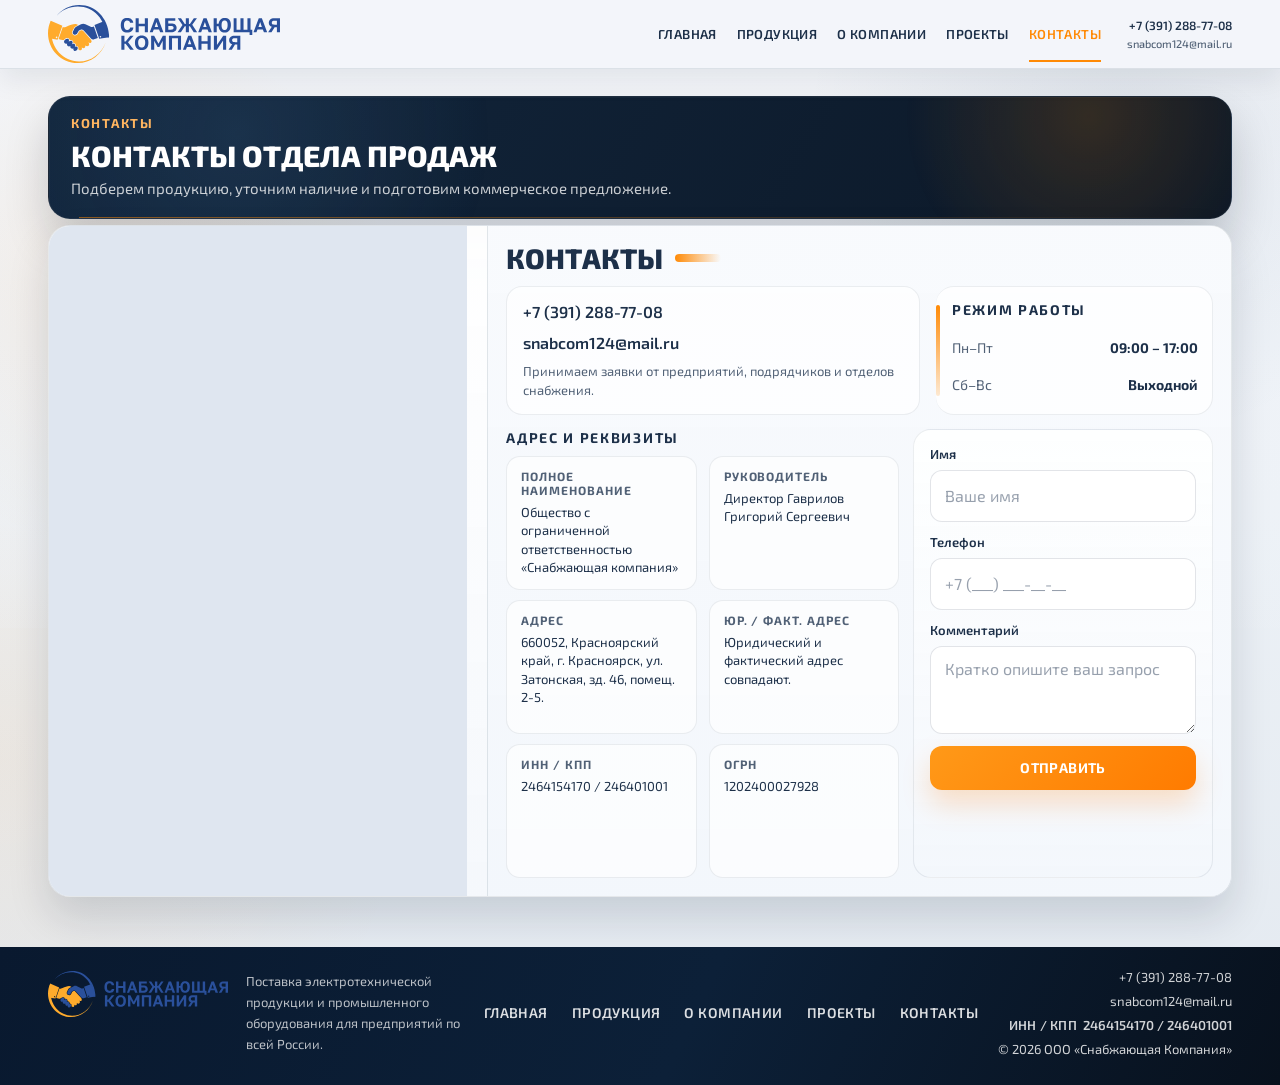
<file: contacts.html>
<!DOCTYPE html>
<html lang="ru">
<head>
  <meta charset="UTF-8">
  <meta name="viewport" content="width=device-width, initial-scale=1.0">
  <title>ООО Снабжающая Компания | Контакты</title>
  <link rel="preconnect" href="https://fonts.googleapis.com">
  <link rel="preconnect" href="https://fonts.gstatic.com" crossorigin>
  <link rel="icon" href="Вектор.svg" type="image/svg+xml">
  <link href="https://fonts.googleapis.com/css2?family=Exo+2:wght@400;500;600;700;800&display=swap" rel="stylesheet">
  <link rel="stylesheet" href="styles.css">
  <script src="script.js" defer></script>
</head>
<body class="page-inner page-contacts">
  <div class="page-shell">
    <header class="site-header">
      <div class="container header-row">
        <a class="header-brand" href="index.html" aria-label="ООО Снабжающая Компания">
          <img class="header__logo" src="Вектор.svg" alt="ООО Снабжающая Компания">
        </a>

        <button class="menu-toggle" type="button" aria-label="Открыть меню" aria-controls="site-menu" aria-expanded="false">
          <svg viewBox="0 0 24 24" aria-hidden="true">
            <path d="M4 7h16M4 12h16M4 17h16" fill="none" stroke="currentColor" stroke-width="1.8" stroke-linecap="round" />
          </svg>
        </button>

        <div class="nav-overlay" aria-hidden="true"></div>

        <nav class="main-nav" id="site-menu" aria-label="Главное меню">
          <div class="main-nav__head">
            <p class="main-nav__title">Меню</p>
            <button class="menu-close" type="button" aria-label="Закрыть меню">
              <svg viewBox="0 0 24 24" aria-hidden="true">
                <path d="m6 6 12 12M18 6 6 18" fill="none" stroke="currentColor" stroke-width="1.8" stroke-linecap="round" />
              </svg>
            </button>
          </div>
          <div class="main-nav__links">
            <a href="index.html">Главная</a>
            <a href="products.html">Продукция</a>
            <a href="about.html">О компании</a>
            <a href="projects.html">Проекты</a>
            <a class="active" href="contacts.html" aria-current="page">Контакты</a>
          </div>
          <div class="main-nav__contacts" aria-label="Контакты в меню">
            <a href="tel:+73912887708">+7 (391) 288-77-08</a>
            <a href="mailto:snabcom124@mail.ru">snabcom124@mail.ru</a>
          </div>
        </nav>

        <div class="header-contacts" aria-label="Контакты компании">
          <a href="tel:+73912887708">+7 (391) 288-77-08</a>
          <a href="mailto:snabcom124@mail.ru">snabcom124@mail.ru</a>
        </div>
      </div>
    </header>

    <main class="site-main">
      <div class="content-zone">
        <section class="page-intro">
          <div class="container">
            <div class="page-intro__shell">
              <p class="page-intro__kicker">Контакты</p>
              <h1 class="page-intro__title">Контакты отдела продаж</h1>
              <p class="page-intro__text">
                Подберем продукцию, уточним наличие и подготовим коммерческое предложение.
              </p>
            </div>
          </div>
        </section>

        <section class="site-section">
          <div class="container">
            <div class="contacts-shell">
              <div class="contacts-map-side">
                <div class="map-frame">
                  <iframe
                    src="https://yandex.ru/map-widget/v1/?ll=92.935630%2C55.979087&mode=whatshere&whatshere%5Bpoint%5D=92.935630%2C55.979087&whatshere%5Bzoom%5D=15&z=15"
                    title="Яндекс Карта с локацией компании"
                    allowfullscreen
                    referrerpolicy="no-referrer-when-downgrade"
                  ></iframe>
                </div>
              </div>

              <div class="contacts-panel">
                <div class="contacts-heading">
                  <h2>Контакты</h2>
                  <span class="contacts-heading-accent" aria-hidden="true"></span>
                </div>

                <div class="contacts-top">
                  <address class="contacts-meta">
                    <a class="contacts-link" href="tel:+73912887708">+7 (391) 288-77-08</a>
                    <a class="contacts-link" href="mailto:snabcom124@mail.ru">snabcom124@mail.ru</a>
                    <p class="contacts-note">Принимаем заявки от предприятий, подрядчиков и отделов снабжения.</p>
                   
                  </address>

                  <div class="contacts-hours">
                    <p class="contacts-hours-title">Режим работы</p>
                    <ul class="work-hours">
                      <li><span>Пн–Пт</span><strong>09:00 – 17:00</strong></li>
                      <li><span>Сб–Вс</span><strong>Выходной</strong></li>
                    </ul>
                  </div>
                </div>

                <div class="contacts-details">
                  <p class="contacts-hours-title">Адрес и реквизиты</p>
                  <dl class="company-details">
                    <div class="company-details__item">
                      <dt>Полное наименование</dt>
                      <dd>Общество с ограниченной ответственностью «Снабжающая компания»</dd>
                    </div>
                    <div class="company-details__item">
                      <dt>Руководитель</dt>
                      <dd>Директор Гаврилов Григорий Сергеевич</dd>
                    </div>
                    <div class="company-details__item">
                      <dt>Адрес</dt>
                      <dd>660052, Красноярский край, г. Красноярск, ул. Затонская, зд. 46, помещ. 2-5.</dd>
                    </div>
                    <div class="company-details__item">
                      <dt>Юр. / факт. адрес</dt>
                      <dd>Юридический и фактический адрес совпадают.</dd>
                    </div>
                    <div class="company-details__item">
                      <dt>ИНН / КПП</dt>
                      <dd>2464154170 / 246401001</dd>
                    </div>
                    <div class="company-details__item">
                      <dt>ОГРН</dt>
                      <dd>1202400027928</dd>
                    </div>
                  </dl>
                </div>

                <form class="contacts-form" method="post">
                  <label class="contacts-form-field">
                    <span>Имя</span>
                    <input type="text" name="feedback_name" placeholder="Ваше имя">
                  </label>
                  <label class="contacts-form-field">
                    <span>Телефон</span>
                    <input type="tel" name="feedback_phone" placeholder="+7 (___) ___-__-__">
                  </label>
                  <label class="contacts-form-field contacts-form-field-wide">
                    <span>Комментарий</span>
                    <textarea name="feedback_message" placeholder="Кратко опишите ваш запрос"></textarea>
                  </label>
                  <button class="contacts-submit" type="submit">Отправить</button>
                </form>
              </div>
            </div>
          </div>
        </section>
      </div>
    </main>

    <footer class="site-footer">
      <div class="container footer-grid">
        <div class="footer-brand">
          <img class="footer-logo" src="Вектор.svg" alt="ООО Снабжающая Компания">
          <p class="footer-description">
            Поставка электротехнической продукции и промышленного оборудования
            для предприятий по всей России.
          </p>
        </div>

        <nav class="footer-nav" aria-label="Меню в подвале">
          <a href="index.html">Главная</a>
          <a href="products.html">Продукция</a>
          <a href="about.html">О компании</a>
          <a href="projects.html">Проекты</a>
          <a href="contacts.html">Контакты</a>
        </nav>

        <div class="footer-meta">
          <a href="tel:+73912887708">+7 (391) 288-77-08</a>
          <a href="mailto:snabcom124@mail.ru">snabcom124@mail.ru</a>
          <div class="footer-legal" aria-label="Реквизиты компании">
            <span class="footer-legal__label">ИНН / КПП</span>
            <span class="footer-legal__value">2464154170 / 246401001</span>
          </div>
          <span>© 2026 ООО «Снабжающая Компания»</span>
        </div>
      </div>
    </footer>
  </div>
</body>
</html>
</file>
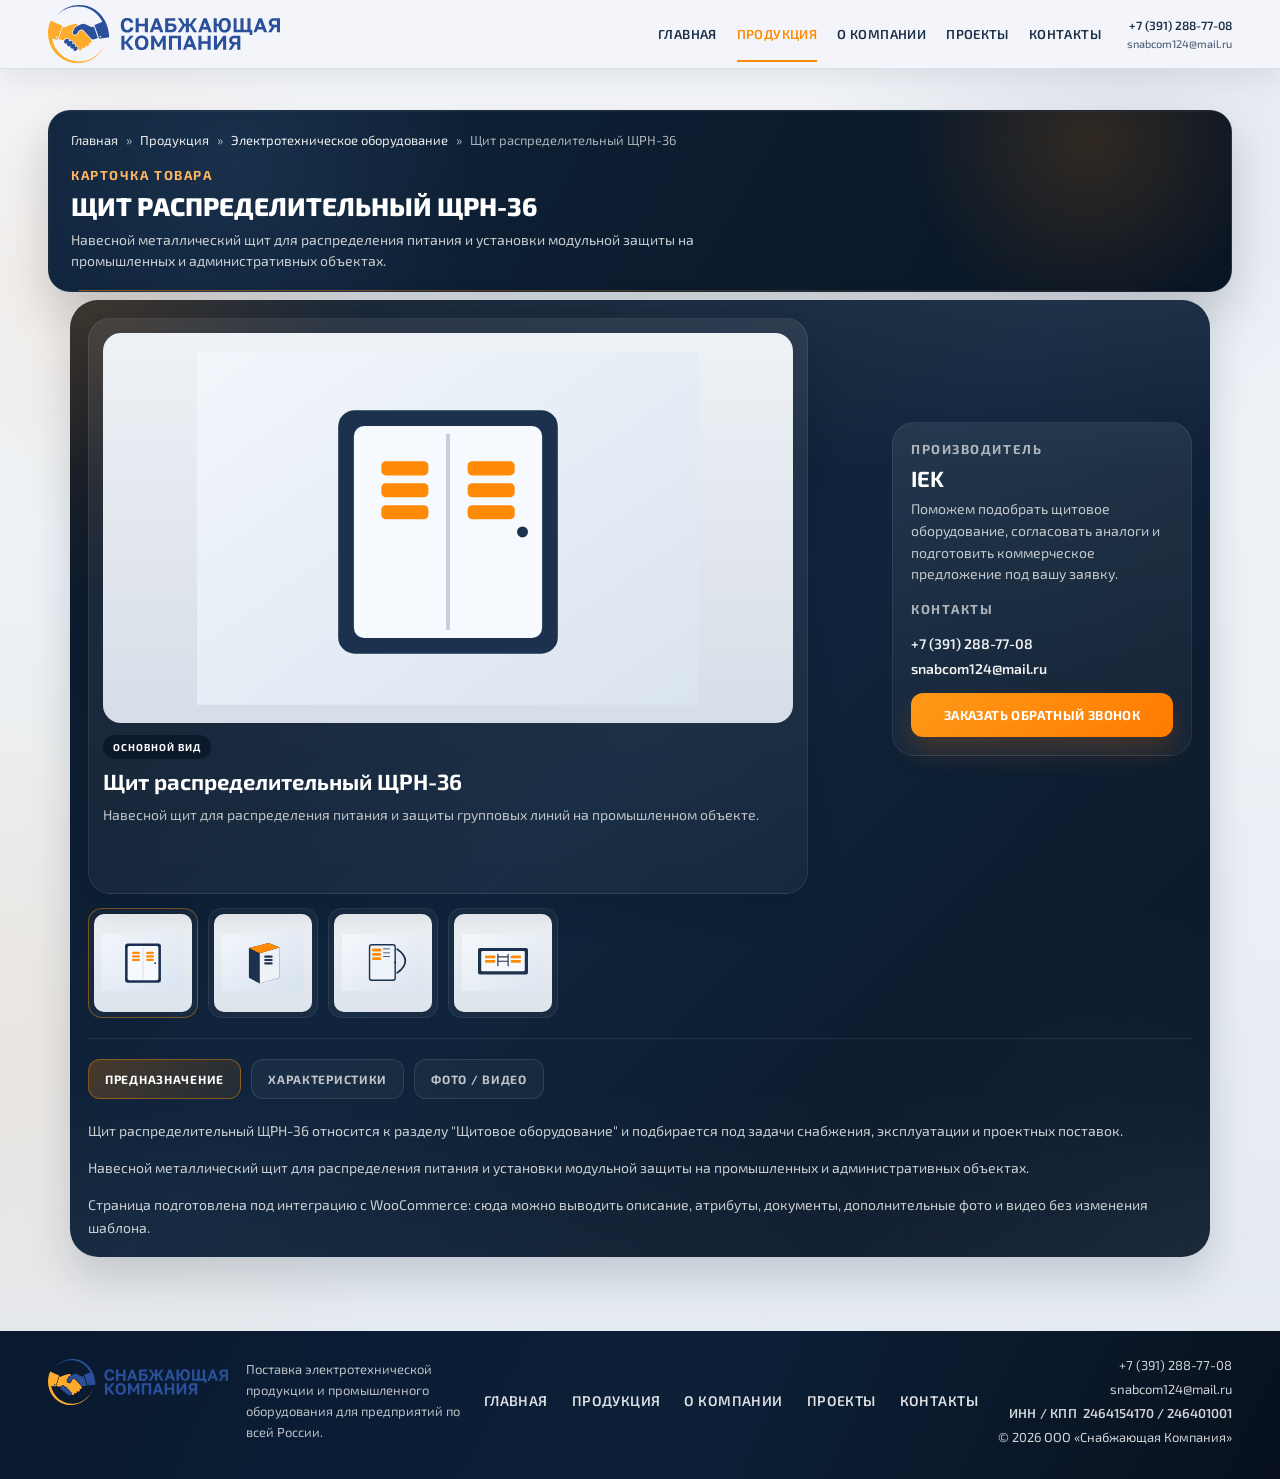
<file: product.html>
<!DOCTYPE html>
<html lang="ru">
<head>
  <meta charset="UTF-8">
  <meta name="viewport" content="width=device-width, initial-scale=1.0">
  <title>ООО Снабжающая Компания | Карточка товара</title>
  <link rel="preconnect" href="https://fonts.googleapis.com">
  <link rel="preconnect" href="https://fonts.gstatic.com" crossorigin>
  <link rel="icon" href="Вектор.svg" type="image/svg+xml">
  <link href="https://fonts.googleapis.com/css2?family=Exo+2:wght@400;500;600;700;800&display=swap" rel="stylesheet">
  <link rel="stylesheet" href="styles.css">
  <script src="script.js" defer></script>
</head>
<body class="page-inner page-product" data-product-page>
  <div class="page-shell">
    <header class="site-header">
      <div class="container header-row">
        <a class="header-brand" href="index.html" aria-label="ООО Снабжающая Компания">
          <img class="header__logo" src="Вектор.svg" alt="ООО Снабжающая Компания">
        </a>
        <button class="menu-toggle" type="button" aria-label="Открыть меню" aria-controls="site-menu" aria-expanded="false">
          <svg viewBox="0 0 24 24" aria-hidden="true">
            <path d="M4 7h16M4 12h16M4 17h16" fill="none" stroke="currentColor" stroke-width="1.8" stroke-linecap="round" />
          </svg>
        </button>
        <div class="nav-overlay" aria-hidden="true"></div>
        <nav class="main-nav" id="site-menu" aria-label="Главное меню">
          <div class="main-nav__head">
            <p class="main-nav__title">Меню</p>
            <button class="menu-close" type="button" aria-label="Закрыть меню">
              <svg viewBox="0 0 24 24" aria-hidden="true">
                <path d="m6 6 12 12M18 6 6 18" fill="none" stroke="currentColor" stroke-width="1.8" stroke-linecap="round" />
              </svg>
            </button>
          </div>
          <div class="main-nav__links">
            <a href="index.html">Главная</a>
            <a class="active" href="products.html">Продукция</a>
            <a href="about.html">О компании</a>
            <a href="projects.html">Проекты</a>
            <a href="contacts.html">Контакты</a>
          </div>
          <div class="main-nav__contacts" aria-label="Контакты в меню">
            <a href="tel:+73912887708">+7 (391) 288-77-08</a>
            <a href="mailto:snabcom124@mail.ru">snabcom124@mail.ru</a>
          </div>
        </nav>
        <div class="header-contacts" aria-label="Контакты компании">
          <a href="tel:+73912887708">+7 (391) 288-77-08</a>
          <a href="mailto:snabcom124@mail.ru">snabcom124@mail.ru</a>
        </div>
      </div>
    </header>

    <main class="site-main">
      <div class="content-zone">
        <section class="page-intro">
          <div class="container">
            <div class="page-intro__shell">
              <nav class="breadcrumbs" aria-label="Хлебные крошки">
                <a href="index.html">Главная</a>
                <span>»</span>
                <a href="products.html">Продукция</a>
                <span>»</span>
                <a href="products.html?category=category-electro" data-product-category-link>Электротехническое оборудование</a>
                <span>»</span>
                <span data-product-breadcrumb-name>Щит распределительный ЩРН-36</span>
              </nav>
              <p class="page-intro__kicker">Карточка товара</p>
              <h1 class="page-intro__title" data-product-name>Щит распределительный ЩРН-36</h1>
              <p class="page-intro__text" data-product-summary>
                Шаблон карточки товара подготовлен под интеграцию с WooCommerce: галерея,
                блок контактов и табы могут быть связаны с product gallery, атрибутами
                и ACF-полями без изменения общей структуры страницы.
              </p>
            </div>
          </div>
        </section>

        <section class="site-section">
          <div class="container">
            <div class="product-page-shell">
              <div class="product-detail-shell product type-product product-type-simple">
                <section class="product-gallery woocommerce-product-gallery woocommerce-product-gallery--with-images" aria-label="Галерея товара" data-product-gallery>
                  <figure class="product-stage woocommerce-product-gallery__wrapper">
                    <div class="product-stage__frame woocommerce-product-gallery__image">
                      <img class="product-stage__image wp-post-image" data-gallery-stage-image src="images/product-switchboard-main.svg" alt="Щит распределительный ЩРН-36, основной вид">
                      <span class="product-stage__badge" data-gallery-badge>Основной вид</span>
                      <h2 class="product-stage__title" data-gallery-title>Щит распределительный ЩРН-36</h2>
                      <p class="product-stage__caption" data-gallery-caption>
                        Навесной щит для распределения питания и защиты групповых линий на
                        промышленном объекте.
                      </p>
                    </div>
                  </figure>

                  <div class="product-gallery__thumbs flex-control-thumbs" role="list" data-product-gallery-thumbs>
                    <button class="product-thumb is-active" type="button" data-gallery-thumb data-image-src="images/product-switchboard-main.svg" data-image-alt="Щит распределительный ЩРН-36, основной вид" data-badge="Основной вид" data-title="Щит распределительный ЩРН-36" data-caption="Навесной щит для распределения питания и защиты групповых линий на промышленном объекте.">
                      <img class="product-thumb__image" src="images/product-switchboard-main.svg" alt="">
                    </button>
                    <button class="product-thumb" type="button" data-gallery-thumb data-image-src="images/product-switchboard-angle.svg" data-image-alt="Щит распределительный ЩРН-36, вид под углом" data-badge="Корпус" data-title="Вид корпуса под углом" data-caption="Общий габарит изделия, посадочные отверстия и компоновка внешней части корпуса.">
                      <img class="product-thumb__image" src="images/product-switchboard-angle.svg" alt="">
                    </button>
                    <button class="product-thumb" type="button" data-gallery-thumb data-image-src="images/product-switchboard-open.svg" data-image-alt="Щит распределительный ЩРН-36, открытая дверца" data-badge="Внутреннее исполнение" data-title="Щит с открытой дверцей" data-caption="Внутренний монтаж на DIN-рейках, место для автоматов и клеммных блоков.">
                      <img class="product-thumb__image" src="images/product-switchboard-open.svg" alt="">
                    </button>
                    <button class="product-thumb" type="button" data-gallery-thumb data-image-src="images/product-switchboard-detail.svg" data-image-alt="Щит распределительный ЩРН-36, крупный план" data-badge="Деталь" data-title="Крупный план оборудования" data-caption="Крупный план внутренних элементов для карточки товара, галереи или таба Фото / Видео.">
                      <img class="product-thumb__image" src="images/product-switchboard-detail.svg" alt="">
                    </button>
                  </div>
                </section>

                <aside class="product-aside summary entry-summary">
                  <div>
                    <p class="product-aside__label">Производитель</p>
                    <h2 class="product-aside__title" data-product-manufacturer>IEK</h2>
                    <p class="product-aside__text" data-product-contact-text>
                      Контактный блок можно связать с производителем, менеджером категории или
                      отдельным WooCommerce полем без перестройки верстки.
                    </p>
                  </div>

                  <div class="product-aside__contacts">
                    <p class="product-aside__label">Контакты</p>
                    <a href="tel:+73912887708">+7 (391) 288-77-08</a>
                    <a href="mailto:snabcom124@mail.ru">snabcom124@mail.ru</a>
                  </div>

                  <a class="product-aside__button" href="contacts.html">Заказать обратный звонок</a>
                </aside>
              </div>

              <div class="product-tabs-shell" data-tabs>
                <div class="product-tabs-nav" role="tablist" aria-label="Разделы карточки товара">
                  <button class="product-tabs-button is-active" type="button" role="tab" aria-selected="true" aria-controls="product-panel-purpose" data-tab-target="purpose">Предназначение</button>
                  <button class="product-tabs-button" type="button" role="tab" aria-selected="false" aria-controls="product-panel-specs" data-tab-target="specs">Характеристики</button>
                  <button class="product-tabs-button" type="button" role="tab" aria-selected="false" aria-controls="product-panel-media" data-tab-target="media">Фото / Видео</button>
                </div>

                <div class="product-tab-panel" id="product-panel-purpose" role="tabpanel" data-tab-panel="purpose" data-field-source="acf:purpose">
                  <div class="product-copy" data-product-purpose>
                    <p>
                      Таб "Предназначение" рассчитан под описание применения товара. Здесь можно
                      выводить стандартное описание WooCommerce или отдельное ACF-поле для задач,
                      условий монтажа и сферы использования.
                    </p>
                    <p>
                      Щит распределительный ЩРН-36 используется для установки модульного
                      оборудования, автоматических выключателей и защитных аппаратов в
                      производственных, административных и технических помещениях.
                    </p>
                    <p>
                      В текущем шаблоне блок уже готов для подстановки редакторского контента:
                      текст можно менять без пересборки страницы и без вмешательства в верстку.
                    </p>
                  </div>
                </div>

                <div class="product-tab-panel" id="product-panel-specs" role="tabpanel" data-tab-panel="specs" data-field-source="woocommerce:attributes" hidden>
                  <div class="product-table-wrap">
                    <table class="product-spec-table">
                      <thead>
                        <tr>
                          <th>Параметр</th>
                          <th>Значение</th>
                        </tr>
                      </thead>
                      <tbody data-product-specs>
                        <tr>
                          <td>Тип монтажа</td>
                          <td>Навесной</td>
                        </tr>
                        <tr>
                          <td>Количество модулей</td>
                          <td>36</td>
                        </tr>
                        <tr>
                          <td>Материал корпуса</td>
                          <td>Сталь с порошковым покрытием</td>
                        </tr>
                        <tr>
                          <td>Степень защиты</td>
                          <td>IP31</td>
                        </tr>
                        <tr>
                          <td>Номинальное напряжение</td>
                          <td>230/400 В</td>
                        </tr>
                        <tr>
                          <td>Цвет</td>
                          <td>RAL 7035</td>
                        </tr>
                      </tbody>
                    </table>
                  </div>
                </div>

                <div class="product-tab-panel" id="product-panel-media" role="tabpanel" data-tab-panel="media" data-field-source="acf:media_gallery" hidden>
                  <div class="product-media-grid" data-product-media>
                    <article class="product-media-card">
                      <figure class="product-media-card__figure">
                        <img class="product-media-card__image" src="images/product-switchboard-detail.svg" alt="Щит распределительный ЩРН-36, дополнительное фото">
                      </figure>
                      <h3>Дополнительные фото</h3>
                      <p>
                        В этот блок можно выводить дополнительные изображения из галереи товара,
                        отдельные фото монтажа или изображения комплектации.
                      </p>
                    </article>

                    <article class="product-media-card">
                      <div class="product-media-card__preview" aria-hidden="true">Видео</div>
                      <h3>Видео или обзор</h3>
                      <p>
                        Второй блок можно использовать под ссылку на видео, iframe или карточку
                        с превью, если контент хранится в ACF или внешнем источнике.
                      </p>
                    </article>
                  </div>
                </div>
              </div>
            </div>
          </div>
        </section>
      </div>
    </main>

    <footer class="site-footer">
      <div class="container footer-grid">
        <div class="footer-brand">
          <img class="footer-logo" src="Вектор.svg" alt="ООО Снабжающая Компания">
          <p class="footer-description">
            Поставка электротехнической продукции и промышленного оборудования
            для предприятий по всей России.
          </p>
        </div>
        <nav class="footer-nav" aria-label="Меню в подвале">
          <a href="index.html">Главная</a>
          <a href="products.html">Продукция</a>
          <a href="about.html">О компании</a>
          <a href="projects.html">Проекты</a>
          <a href="contacts.html">Контакты</a>
        </nav>
        <div class="footer-meta">
          <a href="tel:+73912887708">+7 (391) 288-77-08</a>
          <a href="mailto:snabcom124@mail.ru">snabcom124@mail.ru</a>
          <div class="footer-legal" aria-label="Реквизиты компании">
            <span class="footer-legal__label">ИНН / КПП</span>
            <span class="footer-legal__value">2464154170 / 246401001</span>
          </div>
          <span>© 2026 ООО «Снабжающая Компания»</span>
        </div>
      </div>
    </footer>
  </div>
</body>
</html>
</file>
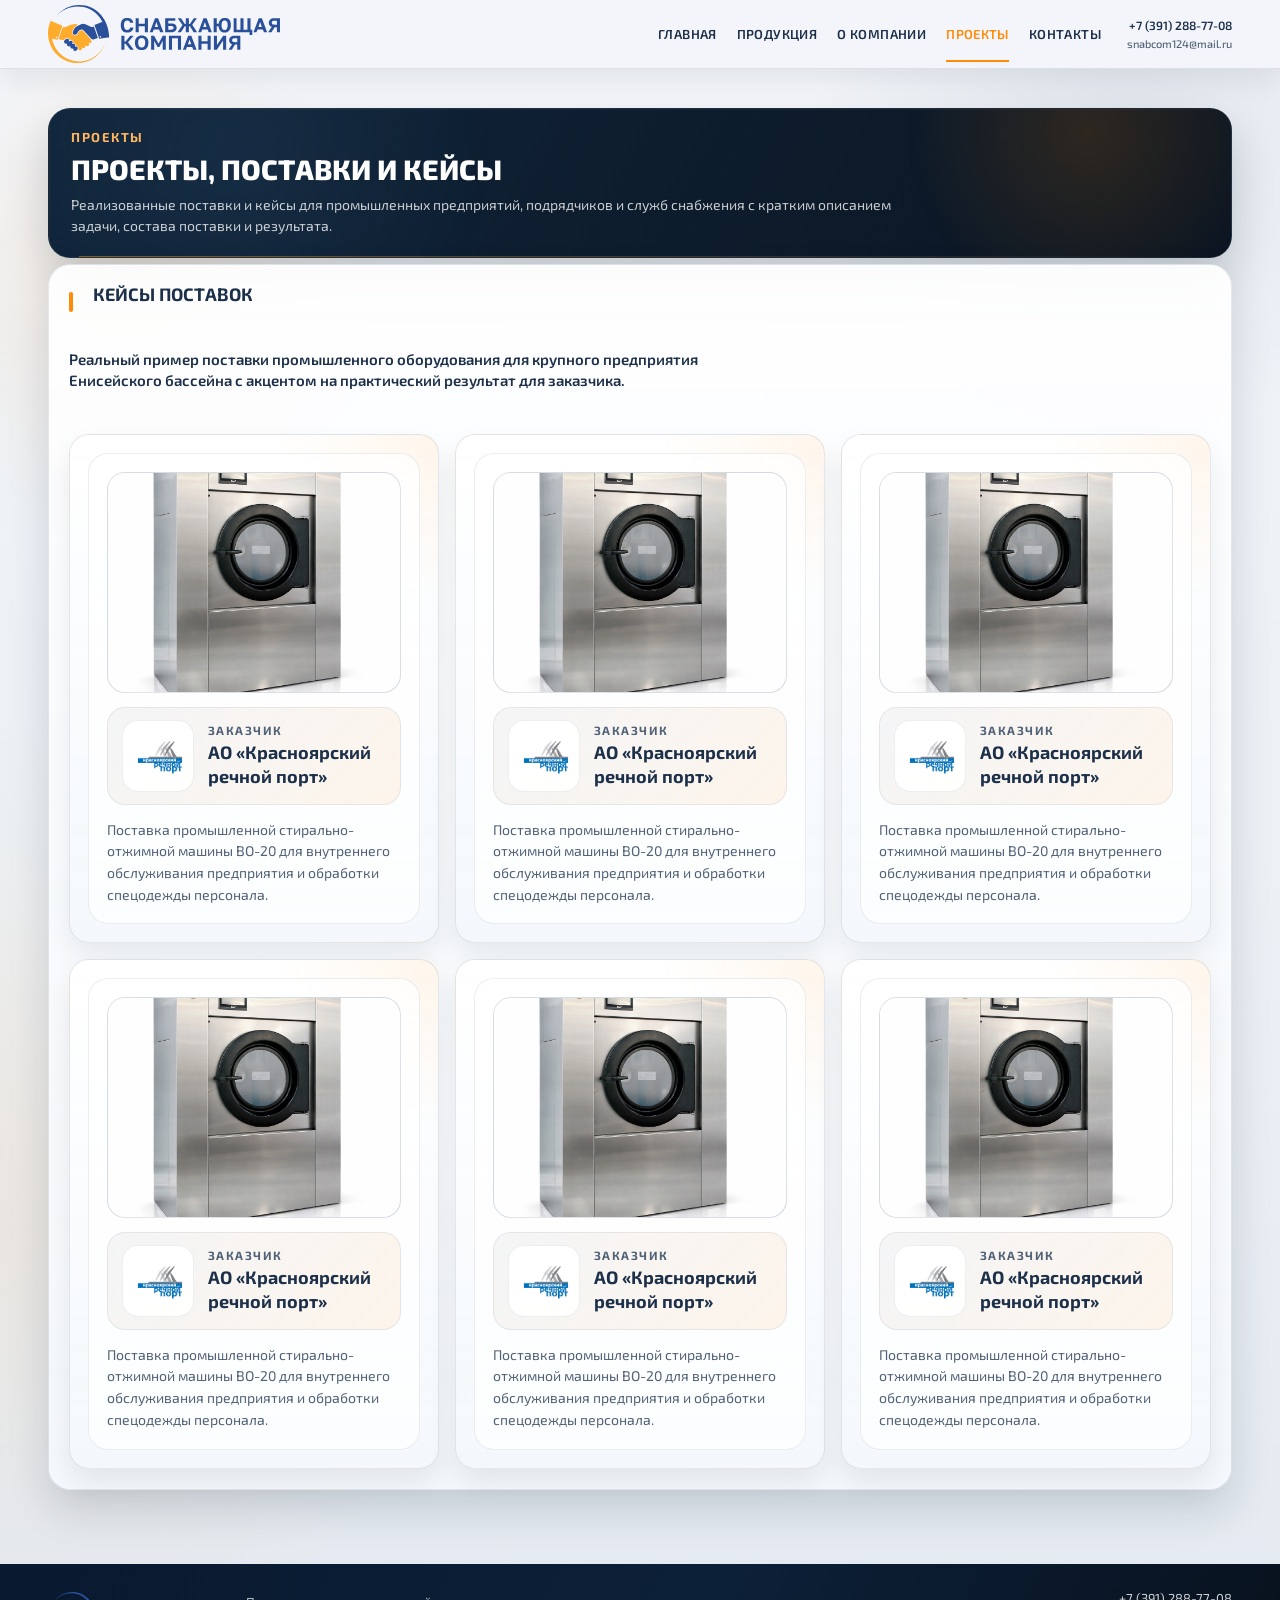
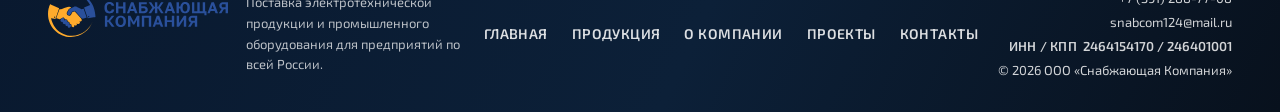
<file: projects.html>
<!DOCTYPE html>
<html lang="ru">
<head>
  <meta charset="UTF-8">
  <meta name="viewport" content="width=device-width, initial-scale=1.0">
  <title>ООО Снабжающая Компания | Проекты</title>
  <link rel="preconnect" href="https://fonts.googleapis.com">
  <link rel="preconnect" href="https://fonts.gstatic.com" crossorigin>
  <link rel="icon" href="Вектор.svg" type="image/svg+xml">
  <link href="https://fonts.googleapis.com/css2?family=Exo+2:wght@400;500;600;700;800&display=swap" rel="stylesheet">
  <link rel="stylesheet" href="styles.css">
  <script src="script.js" defer></script>
</head>
<body class="page-inner page-projects">
  <div class="page-shell">
    <header class="site-header">
      <div class="container header-row">
        <a class="header-brand" href="index.html" aria-label="ООО Снабжающая Компания">
          <img class="header__logo" src="Вектор.svg" alt="ООО Снабжающая Компания">
        </a>

        <button class="menu-toggle" type="button" aria-label="Открыть меню" aria-controls="site-menu" aria-expanded="false">
          <svg viewBox="0 0 24 24" aria-hidden="true">
            <path d="M4 7h16M4 12h16M4 17h16" fill="none" stroke="currentColor" stroke-width="1.8" stroke-linecap="round" />
          </svg>
        </button>

        <div class="nav-overlay" aria-hidden="true"></div>

        <nav class="main-nav" id="site-menu" aria-label="Главное меню">
          <div class="main-nav__head">
            <p class="main-nav__title">Меню</p>
            <button class="menu-close" type="button" aria-label="Закрыть меню">
              <svg viewBox="0 0 24 24" aria-hidden="true">
                <path d="m6 6 12 12M18 6 6 18" fill="none" stroke="currentColor" stroke-width="1.8" stroke-linecap="round" />
              </svg>
            </button>
          </div>
          <div class="main-nav__links">
            <a href="index.html">Главная</a>
            <a href="products.html">Продукция</a>
            <a href="about.html">О компании</a>
            <a class="active" href="projects.html" aria-current="page">Проекты</a>
            <a href="contacts.html">Контакты</a>
          </div>
          <div class="main-nav__contacts" aria-label="Контакты в меню">
            <a href="tel:+73912887708">+7 (391) 288-77-08</a>
            <a href="mailto:snabcom124@mail.ru">snabcom124@mail.ru</a>
          </div>
        </nav>

        <div class="header-contacts" aria-label="Контакты компании">
          <a href="tel:+73912887708">+7 (391) 288-77-08</a>
          <a href="mailto:snabcom124@mail.ru">snabcom124@mail.ru</a>
        </div>
      </div>
    </header>

    <main class="site-main">
      <div class="content-zone">
        <section class="page-intro">
          <div class="container">
            <div class="page-intro__shell">
              <p class="page-intro__kicker">Проекты</p>
              <h1 class="page-intro__title">Проекты, поставки и кейсы</h1>
              <p class="page-intro__text">
                Реализованные поставки и кейсы для промышленных предприятий, подрядчиков
                и служб снабжения с кратким описанием задачи, состава поставки и результата.
              </p>
            </div>
          </div>
        </section>

        <section class="site-section">
          <div class="container">
            <div class="section-shell projects-showcase">
              <div class="section-heading compact">
                <h2>Кейсы поставок</h2>
              </div>
              <p class="section-lead">
                Реальный пример поставки промышленного оборудования для крупного предприятия
                Енисейского бассейна с акцентом на практический результат для заказчика.
              </p>

              <div class="projects-grid projects-grid--cards">
                <article class="project-case project-case--compact">
                  <div class="project-case__media-card">
                    <figure class="project-case__media-figure">
                      <img class="project-case__media-photo" src="images/JyX39i9_OMBUf4Fz5d88yN6ryYUAQLHWlBH09iwKOzY5Q_ZIXE08Wvv0yV4Zj6005ib5F3gfD0c8et2wmT5tcU0B.jpg" alt="Промышленная стирально-отжимная машина ВО-20" loading="lazy">
                    </figure>
                    <div class="project-case__client project-case__client--inline">
                      <img class="project-case__client-logo" src="images/KRP.jpg" alt="АО Красноярский речной порт" loading="lazy">
                      <div class="project-case__client-copy">
                        <span class="project-case__client-label">Заказчик</span>
                        <strong>АО «Красноярский речной порт»</strong>
                      </div>
                    </div>
                    <p class="project-case__media-note">
                      Поставка промышленной стирально-отжимной машины ВО-20 для внутреннего
                      обслуживания предприятия и обработки спецодежды персонала.
                    </p>
                  </div>
                </article>

                <article class="project-case project-case--compact">
                  <div class="project-case__media-card">
                    <figure class="project-case__media-figure">
                      <img class="project-case__media-photo" src="images/JyX39i9_OMBUf4Fz5d88yN6ryYUAQLHWlBH09iwKOzY5Q_ZIXE08Wvv0yV4Zj6005ib5F3gfD0c8et2wmT5tcU0B.jpg" alt="Промышленная стирально-отжимная машина ВО-20" loading="lazy">
                    </figure>
                    <div class="project-case__client project-case__client--inline">
                      <img class="project-case__client-logo" src="images/KRP.jpg" alt="АО Красноярский речной порт" loading="lazy">
                      <div class="project-case__client-copy">
                        <span class="project-case__client-label">Заказчик</span>
                        <strong>АО «Красноярский речной порт»</strong>
                      </div>
                    </div>
                    <p class="project-case__media-note">
                      Поставка промышленной стирально-отжимной машины ВО-20 для внутреннего
                      обслуживания предприятия и обработки спецодежды персонала.
                    </p>
                  </div>
                </article>

                <article class="project-case project-case--compact">
                  <div class="project-case__media-card">
                    <figure class="project-case__media-figure">
                      <img class="project-case__media-photo" src="images/JyX39i9_OMBUf4Fz5d88yN6ryYUAQLHWlBH09iwKOzY5Q_ZIXE08Wvv0yV4Zj6005ib5F3gfD0c8et2wmT5tcU0B.jpg" alt="Промышленная стирально-отжимная машина ВО-20" loading="lazy">
                    </figure>
                    <div class="project-case__client project-case__client--inline">
                      <img class="project-case__client-logo" src="images/KRP.jpg" alt="АО Красноярский речной порт" loading="lazy">
                      <div class="project-case__client-copy">
                        <span class="project-case__client-label">Заказчик</span>
                        <strong>АО «Красноярский речной порт»</strong>
                      </div>
                    </div>
                    <p class="project-case__media-note">
                      Поставка промышленной стирально-отжимной машины ВО-20 для внутреннего
                      обслуживания предприятия и обработки спецодежды персонала.
                    </p>
                  </div>
                </article>

                <article class="project-case project-case--compact">
                  <div class="project-case__media-card">
                    <figure class="project-case__media-figure">
                      <img class="project-case__media-photo" src="images/JyX39i9_OMBUf4Fz5d88yN6ryYUAQLHWlBH09iwKOzY5Q_ZIXE08Wvv0yV4Zj6005ib5F3gfD0c8et2wmT5tcU0B.jpg" alt="Промышленная стирально-отжимная машина ВО-20" loading="lazy">
                    </figure>
                    <div class="project-case__client project-case__client--inline">
                      <img class="project-case__client-logo" src="images/KRP.jpg" alt="АО Красноярский речной порт" loading="lazy">
                      <div class="project-case__client-copy">
                        <span class="project-case__client-label">Заказчик</span>
                        <strong>АО «Красноярский речной порт»</strong>
                      </div>
                    </div>
                    <p class="project-case__media-note">
                      Поставка промышленной стирально-отжимной машины ВО-20 для внутреннего
                      обслуживания предприятия и обработки спецодежды персонала.
                    </p>
                  </div>
                </article>

                <article class="project-case project-case--compact">
                  <div class="project-case__media-card">
                    <figure class="project-case__media-figure">
                      <img class="project-case__media-photo" src="images/JyX39i9_OMBUf4Fz5d88yN6ryYUAQLHWlBH09iwKOzY5Q_ZIXE08Wvv0yV4Zj6005ib5F3gfD0c8et2wmT5tcU0B.jpg" alt="Промышленная стирально-отжимная машина ВО-20" loading="lazy">
                    </figure>
                    <div class="project-case__client project-case__client--inline">
                      <img class="project-case__client-logo" src="images/KRP.jpg" alt="АО Красноярский речной порт" loading="lazy">
                      <div class="project-case__client-copy">
                        <span class="project-case__client-label">Заказчик</span>
                        <strong>АО «Красноярский речной порт»</strong>
                      </div>
                    </div>
                    <p class="project-case__media-note">
                      Поставка промышленной стирально-отжимной машины ВО-20 для внутреннего
                      обслуживания предприятия и обработки спецодежды персонала.
                    </p>
                  </div>
                </article>

                <article class="project-case project-case--compact">
                  <div class="project-case__media-card">
                    <figure class="project-case__media-figure">
                      <img class="project-case__media-photo" src="images/JyX39i9_OMBUf4Fz5d88yN6ryYUAQLHWlBH09iwKOzY5Q_ZIXE08Wvv0yV4Zj6005ib5F3gfD0c8et2wmT5tcU0B.jpg" alt="Промышленная стирально-отжимная машина ВО-20" loading="lazy">
                    </figure>
                    <div class="project-case__client project-case__client--inline">
                      <img class="project-case__client-logo" src="images/KRP.jpg" alt="АО Красноярский речной порт" loading="lazy">
                      <div class="project-case__client-copy">
                        <span class="project-case__client-label">Заказчик</span>
                        <strong>АО «Красноярский речной порт»</strong>
                      </div>
                    </div>
                    <p class="project-case__media-note">
                      Поставка промышленной стирально-отжимной машины ВО-20 для внутреннего
                      обслуживания предприятия и обработки спецодежды персонала.
                    </p>
                  </div>
                </article>
              </div>
              </div>
            </div>
          </div>
        </section>
      </div>
    </main>

    <footer class="site-footer">
      <div class="container footer-grid">
        <div class="footer-brand">
          <img class="footer-logo" src="Вектор.svg" alt="ООО Снабжающая Компания">
          <p class="footer-description">
            Поставка электротехнической продукции и промышленного оборудования
            для предприятий по всей России.
          </p>
        </div>

        <nav class="footer-nav" aria-label="Меню в подвале">
          <a href="index.html">Главная</a>
          <a href="products.html">Продукция</a>
          <a href="about.html">О компании</a>
          <a href="projects.html">Проекты</a>
          <a href="contacts.html">Контакты</a>
        </nav>

        <div class="footer-meta">
          <a href="tel:+73912887708">+7 (391) 288-77-08</a>
          <a href="mailto:snabcom124@mail.ru">snabcom124@mail.ru</a>
          <div class="footer-legal" aria-label="Реквизиты компании">
            <span class="footer-legal__label">ИНН / КПП</span>
            <span class="footer-legal__value">2464154170 / 246401001</span>
          </div>
          <span>© 2026 ООО «Снабжающая Компания»</span>
        </div>
      </div>
    </footer>
  </div>
</body>
</html>
</file>
<file: styles.css>
:root {
  --bg: #edf1f6;
  --bg-strong: #e7ecf3;
  --panel: #f7f9fc;
  --white: #ffffff;
  --text: #102742;
  --nav: #1d3049;
  --nav-muted: #516176;
  --accent: #ff8a06;
  --accent-dark: #f07f02;
  --line: rgba(16, 39, 66, 0.1);
  --shadow: 0 20px 42px rgba(8, 23, 42, 0.14);
  --dark-panel: linear-gradient(180deg, #132235 0%, #0c1727 100%);
}

*,
*::before,
*::after {
  box-sizing: border-box;
}

html {
  scroll-behavior: smooth;
  scroll-padding-top: calc(var(--header-height) + 12px);
}

body {
  margin: 0;
  min-width: 320px;
  font-family: "Exo 2", "Segoe UI", sans-serif;
  color: var(--text);
  background:
    radial-gradient(circle at 0% 70%, rgba(255, 138, 6, 0.08), transparent 28%),
    linear-gradient(180deg, #eff2f6 0%, #ecf1f6 48%, #e3e9f0 100%);
}

.page-about {
  --page-hero-start: #0f2744;
  --page-hero-end: #09192f;
  --page-hero-glow: rgba(255, 138, 6, 0.18);
  --page-hero-cool: rgba(71, 121, 177, 0.18);
}

.page-products {
  --page-hero-start: #11253d;
  --page-hero-end: #0a1626;
  --page-hero-glow: rgba(255, 138, 6, 0.2);
  --page-hero-cool: rgba(93, 132, 173, 0.14);
}

.page-projects {
  --page-hero-start: #10253a;
  --page-hero-end: #0b1522;
  --page-hero-glow: rgba(255, 138, 6, 0.16);
  --page-hero-cool: rgba(62, 103, 148, 0.18);
}

.page-contacts {
  --page-hero-start: #12263d;
  --page-hero-end: #0c1827;
  --page-hero-glow: rgba(255, 138, 6, 0.18);
  --page-hero-cool: rgba(87, 139, 188, 0.16);
}

body.menu-open {
  overflow: hidden;
}

img {
  display: block;
  max-width: 100%;
}

a {
  color: inherit;
  text-decoration: none;
}

button,
input,
textarea {
  font: inherit;
}

button {
  cursor: pointer;
}

.page-shell {
  position: relative;
  overflow-x: clip;
  padding-top: var(--header-height);
}

.container {
  width: min(1380px, calc(100% - 72px));
  margin: 0 auto;
}

.site-main {
  min-height: calc(100vh - 220px);
}

.content-zone {
  position: relative;
  padding: 32px 0 56px;
}

.content-zone::before {
  content: "";
  position: absolute;
  inset: 0 0 auto;
  height: 560px;
  background:
    radial-gradient(circle at 10% 40%, rgba(255, 138, 6, 0.09), transparent 22%),
    radial-gradient(circle at 88% 10%, rgba(14, 54, 97, 0.08), transparent 26%),
    linear-gradient(180deg, #f3f5f9 0%, #eff3f8 48%, rgba(239, 243, 248, 0.12) 100%);
  pointer-events: none;
}

.site-header {
  position: fixed;
  top: 0;
  left: 0;
  right: 0;
  z-index: 40;
  background: rgba(244, 246, 250, 0.92);
  backdrop-filter: blur(16px);
  border-bottom: 1px solid var(--line);
  box-shadow: 0 10px 28px rgba(8, 23, 42, 0.08);
}

.header-row {
  position: relative;
  display: flex;
  align-items: center;
  justify-content: space-between;
  gap: 18px;
  min-height: 72px;
}

.header-brand {
  display: inline-flex;
  align-items: center;
  flex-shrink: 0;
}

.header__logo {
  width: min(248px, 100%);
}

.main-nav {
  display: flex;
  align-items: center;
  margin-left: auto;
}

.main-nav__head {
  display: none;
}

.main-nav__links {
  display: flex;
  align-items: center;
  gap: 20px;
}

.main-nav__contacts {
  display: none;
}

.main-nav__title {
  margin: 0;
}

.header-contacts {
  display: flex;
  flex-direction: column;
  align-items: flex-end;
  gap: 4px;
  margin-left: 8px;
  text-align: right;
}

.header-contacts a {
  color: var(--nav);
  font-size: 12px;
  font-weight: 600;
  line-height: 1.2;
  white-space: nowrap;
  transition: color 0.22s ease;
}

.header-contacts a:last-child {
  color: var(--nav-muted);
  font-size: 11px;
  font-weight: 500;
}

.header-contacts a:hover {
  color: var(--accent);
}

.hero-title,
.page-intro__title,
.product-card__title,
.project-card h3,
.contacts-link {
  overflow-wrap: normal;
  word-break: normal;
  hyphens: none;
}

.hero-title,
.page-intro__title,
.section-heading h2,
.section-lead,
.catalog-card__title,
.product-aside__title,
.contacts-heading h2 {
  text-wrap: balance;
}

.main-nav a {
  position: relative;
  padding: 8px 0;
  font-size: 13px;
  font-weight: 600;
  letter-spacing: 0.03em;
  text-transform: uppercase;
  color: var(--nav);
  transition: color 0.22s ease;
}

.main-nav a::after {
  content: "";
  position: absolute;
  left: 0;
  right: 0;
  bottom: -12px;
  height: 2px;
  background: transparent;
  transition: background 0.22s ease;
}

.main-nav a:hover,
.main-nav a.active,
.main-nav a[aria-current="page"] {
  color: var(--accent);
}

.main-nav a:hover::after,
.main-nav a.active::after,
.main-nav a[aria-current="page"]::after {
  background: var(--accent);
}

.menu-toggle,
.menu-close {
  display: none;
  align-items: center;
  justify-content: center;
  width: 46px;
  height: 46px;
  padding: 0;
  border: 1px solid rgba(16, 39, 66, 0.12);
  border-radius: 12px;
  background: rgba(255, 255, 255, 0.82);
  color: var(--nav);
  transition: border-color 0.2s ease, color 0.2s ease, background 0.2s ease;
}

.menu-toggle:hover,
.menu-close:hover {
  color: var(--accent);
  border-color: rgba(255, 138, 6, 0.42);
}

.menu-toggle svg,
.menu-close svg {
  width: 22px;
  height: 22px;
}

.nav-overlay {
  position: fixed;
  inset: 0;
  z-index: 44;
  background: rgba(7, 17, 31, 0.38);
  opacity: 0;
  visibility: hidden;
  pointer-events: none;
  transition: opacity 0.34s ease, visibility 0.34s ease;
}

.hero {
  position: relative;
  background:
    linear-gradient(90deg, rgba(5, 19, 36, 0.82) 0%, rgba(7, 24, 44, 0.68) 36%, rgba(8, 26, 47, 0.32) 68%, rgba(8, 26, 47, 0.18) 100%),
    linear-gradient(180deg, rgba(5, 18, 34, 0.18), rgba(5, 18, 34, 0.48)),
    url("./images/hero-image.webp") center / cover no-repeat;
  overflow: hidden;
}

.hero::before {
  content: "";
  position: absolute;
  inset: 0;
  background:
    linear-gradient(90deg, rgba(255, 255, 255, 0.04) 0 1px, transparent 1px 14%),
    linear-gradient(180deg, rgba(255, 255, 255, 0.04) 0 1px, transparent 1px 18%),
    linear-gradient(180deg, rgba(7, 17, 31, 0) 0%, rgba(7, 17, 31, 0.24) 72%, rgba(7, 17, 31, 0.58) 100%);
  opacity: 0.55;
  pointer-events: none;
}

.hero .container {
  position: relative;
  z-index: 1;
  display: flex;
  flex-direction: column;
  justify-content: flex-end;
  min-height: 600px;
  padding-top: 56px;
}

.hero-content {
  max-width: 620px;
  padding: 44px 0 30px;
}

.hero-kicker {
  margin: 0 0 14px;
  color: var(--white);
  font-size: clamp(20px, 2.6vw, 36px);
  font-weight: 800;
  line-height: 1;
  text-transform: uppercase;
}

.hero-title {
  margin: 0;
  color: var(--white);
  max-width: 580px;
  font-size: clamp(24px, 3.2vw, 46px);
  font-weight: 800;
  line-height: 0.98;
  text-transform: uppercase;
}

.hero-title span {
  color: var(--accent);
}

.hero-text {
  max-width: 500px;
  margin: 18px 0 22px;
  color: rgba(255, 255, 255, 0.9);
  font-size: clamp(15px, 1.05vw, 18px);
  line-height: 1.55;
}

.hero-actions {
  display: flex;
  flex-wrap: wrap;
  gap: 14px;
}

.hero-button,
.submit-button,
.contacts-submit {
  display: inline-flex;
  align-items: center;
  justify-content: center;
  gap: 10px;
  min-height: 46px;
  padding: 0 20px;
  border: 0;
  border-radius: 12px;
  font-size: 14px;
  font-weight: 700;
  letter-spacing: 0.03em;
  text-transform: uppercase;
  transition: transform 0.2s ease, box-shadow 0.2s ease, background 0.2s ease, border-color 0.2s ease;
}

.hero-button:hover,
.submit-button:hover,
.contacts-submit:hover {
  transform: translateY(-2px);
}

.hero-button-primary,
.submit-button,
.contacts-submit {
  color: var(--white);
  background: linear-gradient(135deg, #ff9918 0%, #ff7b00 100%);
  box-shadow: 0 14px 28px rgba(255, 122, 0, 0.22);
}

.hero-button-secondary {
  color: rgba(255, 255, 255, 0.96);
  background: rgba(9, 21, 38, 0.24);
  border: 1px solid rgba(255, 255, 255, 0.22);
}

.hero-button svg {
  width: 20px;
  height: 20px;
}

.hero-stats {
  display: grid;
  grid-template-columns: repeat(3, minmax(0, 1fr));
  margin-top: auto;
  border-top: 1px solid rgba(255, 255, 255, 0.14);
  background: linear-gradient(180deg, rgba(9, 20, 35, 0.12), rgba(7, 16, 29, 0.34));
}

.hero-stat {
  display: flex;
  align-items: center;
  gap: 12px;
  padding: 15px 18px;
  border-right: 1px solid rgba(255, 255, 255, 0.14);
}

.hero-stat:last-child {
  border-right: 0;
}

.hero-stat svg {
  width: 24px;
  height: 24px;
  color: rgba(255, 255, 255, 0.9);
  flex-shrink: 0;
}

.hero-stat strong {
  display: block;
  color: var(--white);
  font-size: 22px;
  font-weight: 700;
  line-height: 1;
}

.hero-stat span {
  display: block;
  margin-top: 3px;
  color: rgba(255, 255, 255, 0.78);
  font-size: 14px;
  line-height: 1.35;
}

.page-intro {
  position: relative;
  z-index: 1;
  padding: 24px 0 8px;
}

.page-intro__shell,
.section-shell {
  position: relative;
  border-radius: 28px;
  border: 1px solid var(--line);
  background: linear-gradient(180deg, rgba(255, 255, 255, 0.92), rgba(245, 248, 252, 0.98));
  box-shadow: var(--shadow);
}

.page-intro__shell {
  overflow: hidden;
  padding: 24px 26px;
}

.page-intro__shell::before {
  content: "";
  position: absolute;
  inset: 0;
  background:
    radial-gradient(circle at 88% 16%, rgba(255, 138, 6, 0.14), transparent 18%),
    radial-gradient(circle at 18% 28%, rgba(14, 54, 97, 0.08), transparent 24%);
  pointer-events: none;
}

.page-intro__shell > * {
  position: relative;
  z-index: 1;
}

.page-intro__kicker,
.request-kicker {
  margin: 0 0 10px;
  color: var(--accent);
  font-size: 13px;
  font-weight: 700;
  letter-spacing: 0.12em;
  text-transform: uppercase;
}

.page-intro__title {
  margin: 0 0 10px;
  color: var(--nav);
  font-size: clamp(24px, 2.6vw, 36px);
  font-weight: 800;
  line-height: 1.02;
  text-transform: uppercase;
}

.page-intro__text {
  max-width: 700px;
  margin: 0;
  color: var(--nav-muted);
  font-size: 15px;
  line-height: 1.55;
}

.page-inner .content-zone {
  padding-top: 22px;
}

.page-inner .page-intro__shell {
  background: linear-gradient(120deg, var(--page-hero-start, #10253d) 0%, var(--page-hero-end, #0a1626) 100%);
  border-color: rgba(255, 255, 255, 0.07);
  box-shadow: 0 24px 44px rgba(6, 15, 28, 0.18);
}

.page-inner .page-intro__shell::before {
  background:
    radial-gradient(circle at 88% 16%, var(--page-hero-glow, rgba(255, 138, 6, 0.18)), transparent 18%),
    radial-gradient(circle at 16% 30%, var(--page-hero-cool, rgba(71, 121, 177, 0.16)), transparent 26%),
    linear-gradient(90deg, rgba(255, 255, 255, 0.04) 0 1px, transparent 1px 13%),
    linear-gradient(180deg, rgba(255, 255, 255, 0.04) 0 1px, transparent 1px 22%);
  opacity: 0.88;
}

.page-inner .page-intro__shell::after {
  content: "";
  position: absolute;
  inset: auto 30px 0;
  height: 1px;
  background: linear-gradient(90deg, rgba(255, 138, 6, 0.52), rgba(255, 255, 255, 0));
  pointer-events: none;
}

.page-inner .page-intro__kicker {
  color: #ffb560;
}

.page-inner .page-intro__title {
  max-width: 920px;
  color: var(--white);
}

.page-inner .page-intro__text {
  max-width: 860px;
  color: rgba(255, 255, 255, 0.78);
}

.site-section {
  position: relative;
  z-index: 1;
  padding: 0 0 22px;
}

.section-shell {
  padding: 24px;
}

.section-heading {
  display: flex;
  align-items: center;
  justify-content: space-between;
  gap: 20px;
  margin-bottom: 18px;
}

.section-heading.compact {
  margin-bottom: 16px;
}

.section-heading h2 {
  position: relative;
  margin: 0;
  padding-left: 24px;
  color: var(--nav);
  font-size: clamp(20px, 1.5vw, 25px);
  font-weight: 700;
  line-height: 1.08;
  text-transform: uppercase;
}

.section-heading h2::before {
  content: "";
  position: absolute;
  left: 0;
  top: 7px;
  width: 4px;
  height: 20px;
  border-radius: 999px;
  background: var(--accent);
}

.section-link {
  display: inline-flex;
  align-items: center;
  gap: 10px;
  color: var(--accent);
  font-size: 15px;
  font-weight: 600;
}

.section-link svg {
  width: 20px;
  height: 20px;
}

.section-lead {
  margin: 0 0 18px;
  color: var(--nav);
  font-size: clamp(16px, 1.25vw, 19px);
  font-weight: 600;
  line-height: 1.45;
}

.section-text {
  display: grid;
  gap: 12px;
  color: var(--nav-muted);
  font-size: 15px;
  line-height: 1.6;
}

.section-text p,
.section-text li {
  margin: 0;
}

.about-grid {
  display: grid;
  grid-template-columns: minmax(0, 1.14fr) minmax(320px, 0.86fr);
  gap: 26px;
  align-items: start;
}

.about-stats {
  display: grid;
  gap: 16px;
}

.about-stat-card {
  padding: 22px;
  border-radius: 22px;
  background: linear-gradient(135deg, #0b1c31 0%, #0f2744 100%);
  color: var(--white);
  box-shadow: 0 18px 38px rgba(8, 23, 42, 0.18);
}

.about-stat-card strong {
  display: block;
  margin-bottom: 10px;
  color: var(--accent);
  font-size: clamp(28px, 3vw, 38px);
  line-height: 1;
}

.about-stat-card h3 {
  margin: 0 0 8px;
  font-size: 18px;
  line-height: 1.2;
}

.about-stat-card p {
  margin: 0;
  color: rgba(255, 255, 255, 0.78);
  line-height: 1.55;
}

.catalog-shell,
.product-page-shell {
  position: relative;
  overflow: hidden;
  border-radius: 28px;
  background:
    radial-gradient(circle at 0% 0%, rgba(255, 138, 6, 0.16), transparent 20%),
    radial-gradient(circle at 100% 100%, rgba(91, 129, 173, 0.12), transparent 24%),
    linear-gradient(135deg, #0b1727 0%, #10253d 48%, #0a1523 100%);
  box-shadow: 0 20px 42px rgba(8, 23, 42, 0.16);
}

.catalog-shell::before,
.product-page-shell::before {
  content: "";
  position: absolute;
  inset: 0;
  background:
    linear-gradient(180deg, rgba(255, 255, 255, 0.06), transparent 18%, transparent 82%, rgba(255, 255, 255, 0.03));
  pointer-events: none;
}

.catalog-shell {
  padding: 24px;
}

.product-page-shell {
  padding: 24px;
  color: var(--white);
}

.catalog-layout {
  position: relative;
  z-index: 1;
  display: grid;
  grid-template-columns: 290px minmax(0, 1fr);
  gap: 28px;
  align-items: start;
}

.catalog-sidebar__panel {
  position: sticky;
  top: 108px;
  overflow-anchor: none;
  padding: 0 26px 0 0;
  border-right: 1px solid rgba(255, 255, 255, 0.08);
  background: transparent;
  color: var(--white);
  box-shadow: none;
  border-radius: 0;
}

.catalog-sidebar__label,
.catalog-head__label,
.product-aside__label {
  margin: 0 0 14px;
  color: rgba(255, 255, 255, 0.64);
  font-size: 13px;
  font-weight: 700;
  letter-spacing: 0.12em;
  text-transform: uppercase;
}

.catalog-sidebar__link.is-active,
.catalog-sidebar__link:hover {
  color: var(--white);
  border-color: rgba(255, 138, 6, 0.4);
  background: linear-gradient(135deg, rgba(255, 138, 6, 0.22), rgba(255, 138, 6, 0.08));
}

.catalog-sidebar__sublist a:hover,
.catalog-sidebar__sublist a.is-current {
  color: var(--white);
}

.catalog-sidebar__sublist a.is-current {
  font-weight: 600;
}

.catalog-content {
  display: grid;
  gap: 0;
}

.catalog-head {
  padding: 0 0 24px;
  border-bottom: 1px solid rgba(255, 255, 255, 0.08);
  background: transparent;
  box-shadow: none;
  border-radius: 0;
}

.breadcrumbs {
  display: flex;
  flex-wrap: wrap;
  gap: 8px;
  margin: 0 0 16px;
  color: var(--nav-muted);
  font-size: 13px;
  line-height: 1.5;
}

.breadcrumbs a {
  color: var(--nav);
}

.catalog-shell .breadcrumbs {
  color: rgba(255, 255, 255, 0.56);
}

.catalog-shell .breadcrumbs a {
  color: rgba(255, 255, 255, 0.92);
}

.page-intro__shell .breadcrumbs {
  color: rgba(255, 255, 255, 0.66);
}

.page-intro__shell .breadcrumbs a {
  color: rgba(255, 255, 255, 0.92);
}

.catalog-head__row {
  display: flex;
  align-items: flex-end;
  justify-content: space-between;
  gap: 24px;
}

.catalog-head h2 {
  margin: 0 0 10px;
  color: var(--white);
  font-size: clamp(24px, 1.8vw, 32px);
  line-height: 1.12;
}

.catalog-head__text {
  max-width: 780px;
  margin: 0;
  color: rgba(255, 255, 255, 0.72);
  font-size: 15px;
  line-height: 1.65;
}

.catalog-head__cta,
.catalog-card__link,
.product-aside__button {
  display: inline-flex;
  align-items: center;
  justify-content: center;
  min-height: 48px;
  padding: 0 20px;
  border-radius: 12px;
  border: 0;
  background: linear-gradient(135deg, #ff9918 0%, #ff7b00 100%);
  color: var(--white);
  font-size: 14px;
  font-weight: 700;
  letter-spacing: 0.03em;
  text-transform: uppercase;
  box-shadow: 0 14px 28px rgba(255, 122, 0, 0.2);
}

.catalog-card__visual,
.product-stage__visual,
.product-thumb__visual,
.product-media-card__preview {
  position: relative;
  overflow: hidden;
}

.catalog-card__visual::before,
.product-stage__visual::before,
.product-thumb__visual::before,
.product-media-card__preview::before {
  content: "";
  position: absolute;
  inset: 0;
  background:
    linear-gradient(90deg, rgba(255, 255, 255, 0.22) 0 1px, transparent 1px 14%),
    linear-gradient(180deg, rgba(255, 255, 255, 0.16) 0 1px, transparent 1px 18%);
  opacity: 0.3;
  pointer-events: none;
}

.catalog-card__visual::after,
.product-stage__visual::after,
.product-thumb__visual::after {
  content: "";
  position: absolute;
  inset: auto 10% 14% 8%;
  height: 28%;
  border-radius: 18px;
  background: linear-gradient(90deg, #c7aa14 0%, #e7d14c 30%, #6e7480 30%, #4c5360 100%);
  box-shadow: 0 18px 30px rgba(10, 17, 27, 0.18);
  transform: skew(-18deg);
}

.page-product {
  --page-hero-start: #10253d;
  --page-hero-end: #091524;
  --page-hero-glow: rgba(255, 138, 6, 0.18);
  --page-hero-cool: rgba(85, 128, 178, 0.18);
}

.product-detail-shell,
.product-tabs-shell {
  position: relative;
  z-index: 1;
  padding: 0;
  background: transparent;
  color: var(--white);
  box-shadow: none;
  border-radius: 0;
}

.product-detail-shell {
  display: grid;
  grid-template-columns: minmax(0, 1.08fr) 360px;
  gap: 24px;
  align-items: start;
}

.product-gallery {
  display: grid;
  gap: 14px;
}

.product-stage {
  margin: 0;
}

.product-stage__visual {
  min-height: 420px;
  padding: 24px;
  border-radius: 24px;
  background:
    radial-gradient(circle at 16% 18%, rgba(255, 138, 6, 0.24), transparent 18%),
    linear-gradient(135deg, rgba(255, 255, 255, 0.24), transparent 34%),
    linear-gradient(180deg, #eef2f6 0%, #d7dde7 100%);
}

.product-stage__badge {
  position: absolute;
  top: 20px;
  left: 20px;
  z-index: 1;
  padding: 8px 12px;
  border-radius: 999px;
  background: rgba(9, 21, 38, 0.76);
  color: var(--white);
  font-size: 12px;
  font-weight: 700;
  letter-spacing: 0.08em;
  text-transform: uppercase;
}

.product-stage__title {
  position: absolute;
  left: 24px;
  right: 24px;
  bottom: 60px;
  z-index: 1;
  margin: 0;
  color: var(--nav);
  font-size: 28px;
  line-height: 1.08;
}

.product-stage__caption {
  position: absolute;
  left: 24px;
  right: 24px;
  bottom: 24px;
  z-index: 1;
  margin: 0;
  color: rgba(16, 39, 66, 0.78);
  font-size: 15px;
  line-height: 1.5;
}

.product-gallery__thumbs {
  display: grid;
  grid-template-columns: repeat(4, minmax(0, 1fr));
  gap: 12px;
}

.product-thumb {
  padding: 10px;
  border-radius: 18px;
  border: 1px solid rgba(255, 255, 255, 0.08);
  background: rgba(255, 255, 255, 0.04);
  color: var(--white);
  text-align: left;
  transition: border-color 0.2s ease, background 0.2s ease;
}

.product-thumb.is-active {
  border-color: rgba(255, 138, 6, 0.44);
  background: rgba(255, 138, 6, 0.12);
}

.product-aside {
  display: grid;
  gap: 22px;
  align-content: start;
  padding: 26px;
  border-radius: 24px;
  background: linear-gradient(180deg, rgba(255, 255, 255, 0.08), rgba(255, 255, 255, 0.03));
  border: 1px solid rgba(255, 255, 255, 0.08);
}

.product-aside__title {
  margin: 0 0 10px;
  font-size: 28px;
  line-height: 1.08;
}

.product-aside__text {
  margin: 0;
  color: rgba(255, 255, 255, 0.74);
  line-height: 1.6;
}

.product-aside__contacts {
  display: grid;
  gap: 10px;
}

.product-aside__contacts a {
  color: rgba(255, 255, 255, 0.94);
  font-size: 16px;
  font-weight: 600;
}

.product-tabs-nav {
  display: flex;
  flex-wrap: wrap;
  gap: 12px;
  margin: 0 0 24px;
}

.product-tabs-button {
  display: inline-flex;
  align-items: center;
  justify-content: center;
  min-height: 46px;
  padding: 0 18px;
  border: 1px solid rgba(255, 255, 255, 0.1);
  border-radius: 12px;
  background: rgba(255, 255, 255, 0.04);
  color: rgba(255, 255, 255, 0.72);
  font-size: 14px;
  font-weight: 700;
  letter-spacing: 0.06em;
  text-transform: uppercase;
}

.product-tabs-button.is-active {
  color: var(--white);
  border-color: rgba(255, 138, 6, 0.44);
  background: linear-gradient(135deg, rgba(255, 138, 6, 0.24), rgba(255, 138, 6, 0.08));
}

.product-tab-panel[hidden] {
  display: none;
}

.product-tabs-shell {
  margin-top: 30px;
  padding-top: 30px;
  border-top: 1px solid rgba(255, 255, 255, 0.08);
}

.product-copy {
  display: grid;
  gap: 18px;
  color: rgba(255, 255, 255, 0.78);
  font-size: 16px;
  line-height: 1.75;
}

.product-copy p,
.product-copy h3,
.product-copy ul,
.product-copy li {
  margin: 0;
}

.product-copy h3 {
  color: var(--white);
  font-size: 22px;
  line-height: 1.2;
}

.product-copy ul {
  padding-left: 22px;
  display: grid;
  gap: 8px;
}

.product-table-wrap {
  overflow-x: auto;
}

.product-spec-table {
  width: 100%;
  min-width: 720px;
  border-collapse: collapse;
}

.product-spec-table th,
.product-spec-table td {
  padding: 16px 18px;
  border: 1px solid rgba(255, 255, 255, 0.08);
  text-align: left;
  color: rgba(255, 255, 255, 0.78);
  line-height: 1.55;
}

.product-spec-table th {
  color: var(--white);
  font-size: 14px;
  font-weight: 700;
  letter-spacing: 0.04em;
}

.product-media-grid {
  display: grid;
  grid-template-columns: repeat(2, minmax(0, 1fr));
  gap: 18px;
}

.product-media-card {
  display: grid;
  gap: 14px;
  padding: 18px;
  border-radius: 22px;
  background: rgba(255, 255, 255, 0.04);
  border: 1px solid rgba(255, 255, 255, 0.08);
}

.product-media-card__preview {
  display: grid;
  place-items: center;
  aspect-ratio: 16 / 9;
  border-radius: 18px;
  background:
    radial-gradient(circle at 18% 18%, rgba(255, 138, 6, 0.22), transparent 18%),
    linear-gradient(135deg, rgba(255, 255, 255, 0.18), transparent 34%),
    linear-gradient(180deg, #1a2638 0%, #0b1420 100%);
  color: var(--white);
  font-size: 22px;
  font-weight: 700;
}

.product-media-card h3,
.product-media-card p {
  margin: 0;
}

.product-media-card h3 {
  font-size: 20px;
  line-height: 1.25;
}

.product-media-card p {
  color: rgba(255, 255, 255, 0.74);
  line-height: 1.6;
}

.trust-grid {
  display: grid;
  gap: 22px;
}

.trust-list {
  margin: 0;
  padding: 0 0 0 18px;
  display: grid;
  gap: 12px;
  color: var(--nav-muted);
  font-size: 17px;
  line-height: 1.6;
}

.partners-grid {
  display: grid;
  grid-template-columns: repeat(3, minmax(0, 1fr));
  gap: 18px;
}

.request-shell {
  position: relative;
  display: grid;
  grid-template-columns: minmax(0, 1fr) 380px;
  gap: 24px;
  align-items: start;
  padding: 28px;
  border-radius: 28px;
  overflow: hidden;
  background: linear-gradient(120deg, #09192f 0%, #0c2b51 52%, #08111d 100%);
  box-shadow: 0 24px 40px rgba(6, 15, 28, 0.24);
}

.request-shell::before {
  content: "";
  position: absolute;
  inset: 0;
  background:
    radial-gradient(circle at 18% 22%, rgba(55, 111, 181, 0.18), transparent 24%),
    radial-gradient(circle at 86% 82%, rgba(255, 138, 6, 0.22), transparent 18%),
    linear-gradient(135deg, rgba(255, 255, 255, 0.04) 0 8%, transparent 8% 100%);
  pointer-events: none;
}

.request-copy,
.request-form {
  position: relative;
  z-index: 1;
}

.request-copy h2 {
  margin: 0 0 12px;
  color: var(--white);
  font-size: clamp(24px, 2.6vw, 32px);
  line-height: 1.05;
  text-transform: uppercase;
}

.request-text {
  margin: 0 0 20px;
  color: rgba(255, 255, 255, 0.82);
  font-size: 15px;
  line-height: 1.55;
}

.request-list {
  margin: 0;
  padding: 0;
  list-style: none;
  display: grid;
  gap: 12px;
}

.request-list li {
  position: relative;
  padding-left: 20px;
  color: rgba(255, 255, 255, 0.82);
  line-height: 1.5;
}

.request-list li::before {
  content: "";
  position: absolute;
  left: 0;
  top: 10px;
  width: 8px;
  height: 8px;
  border-radius: 50%;
  background: var(--accent);
}

.request-form {
  display: grid;
  gap: 12px;
  padding: 22px;
  border-radius: 24px;
  background: rgba(6, 19, 34, 0.42);
  border: 1px solid rgba(92, 128, 177, 0.28);
  backdrop-filter: blur(10px);
}

.form-field {
  display: grid;
  gap: 8px;
}

.field-label {
  font-size: 14px;
  font-weight: 600;
  letter-spacing: 0.02em;
  color: rgba(255, 255, 255, 0.82);
}

.form-field input,
.form-field textarea,
.contacts-form-field input,
.contacts-form-field textarea {
  width: 100%;
  padding: 14px 16px;
  border-radius: 12px;
  border: 1px solid rgba(16, 39, 66, 0.12);
  outline: none;
  transition: border-color 0.2s ease, box-shadow 0.2s ease, background 0.2s ease;
}

.request-form input,
.request-form textarea {
  background: rgba(9, 24, 41, 0.62);
  border-color: rgba(82, 120, 170, 0.34);
  color: var(--white);
}

.request-form input::placeholder,
.request-form textarea::placeholder {
  color: rgba(214, 225, 239, 0.58);
}

.request-form input:focus,
.request-form textarea:focus,
.contacts-form-field input:focus,
.contacts-form-field textarea:focus {
  border-color: rgba(255, 138, 6, 0.75);
  box-shadow: 0 0 0 3px rgba(255, 138, 6, 0.14);
}

.projects-grid {
  display: grid;
  grid-template-columns: repeat(3, minmax(0, 1fr));
  gap: 20px;
}

.contacts-shell {
  display: grid;
  grid-template-columns: minmax(0, 1.04fr) minmax(360px, 0.96fr);
  overflow: hidden;
  border-radius: 30px;
  border: 1px solid var(--line);
  background: linear-gradient(180deg, rgba(255, 255, 255, 0.94), rgba(245, 248, 252, 0.98));
  box-shadow: var(--shadow);
}

.contacts-map-side {
  min-height: 620px;
  background: #dfe6f0;
}

.map-frame,
.map-frame iframe {
  width: 100%;
  height: 100%;
  min-height: inherit;
}

.map-frame {
  overflow: hidden;
}

.map-frame iframe {
  display: block;
  border: 0;
}

.contacts-panel {
  display: grid;
  gap: 26px;
  padding: 36px 34px;
  background: linear-gradient(180deg, rgba(248, 250, 253, 0.96), rgba(243, 247, 252, 0.98));
  border-left: 1px solid var(--line);
}

.contacts-heading {
  display: flex;
  align-items: center;
  gap: 18px;
}

.contacts-heading h2 {
  margin: 0;
  color: var(--nav);
  font-size: clamp(28px, 3vw, 40px);
  font-weight: 800;
  line-height: 1;
  text-transform: uppercase;
}

.contacts-heading-accent {
  width: 68px;
  height: 12px;
  border-radius: 999px;
  background: linear-gradient(90deg, #ff8a06 0%, rgba(255, 138, 6, 0) 100%);
}

.contacts-top {
  display: grid;
  grid-template-columns: minmax(0, 1fr) 240px;
  gap: 24px;
  align-items: start;
}

.contacts-meta {
  display: grid;
  gap: 12px;
  margin: 0;
  font-style: normal;
}

.contacts-link {
  width: fit-content;
  color: var(--nav);
  font-size: 18px;
  font-weight: 600;
  line-height: 1.4;
}

.contacts-details {
  display: grid;
  gap: 14px;
  padding-top: 4px;
  border-top: 1px solid var(--line);
}

.company-details {
  margin: 0;
  display: grid;
  grid-template-columns: repeat(2, minmax(0, 1fr));
  gap: 14px 18px;
}

.company-details__item {
  display: grid;
  gap: 6px;
  padding: 16px 18px;
  border-radius: 16px;
  background: rgba(255, 255, 255, 0.64);
  border: 1px solid rgba(16, 39, 66, 0.08);
}

.company-details dt {
  margin: 0;
  color: var(--nav-muted);
  font-size: 12px;
  font-weight: 700;
  letter-spacing: 0.08em;
  text-transform: uppercase;
}

.company-details dd {
  margin: 0;
  color: var(--nav);
  font-size: 14px;
  line-height: 1.55;
}

.contacts-hours {
  display: grid;
  gap: 12px;
  padding-left: 18px;
  border-left: 3px solid rgba(255, 138, 6, 0.46);
}

.contacts-hours-title {
  margin: 0;
  color: var(--nav);
  font-size: 14px;
  font-weight: 700;
  letter-spacing: 0.12em;
  text-transform: uppercase;
}

.work-hours {
  margin: 0;
  padding: 0;
  list-style: none;
  display: grid;
  gap: 12px;
}

.work-hours li {
  display: flex;
  align-items: baseline;
  justify-content: space-between;
  gap: 16px;
  color: var(--nav-muted);
  font-size: 14px;
  line-height: 1.45;
}

.work-hours strong {
  color: var(--nav);
  font-weight: 700;
  text-align: right;
}

.contacts-form {
  display: grid;
  grid-template-columns: repeat(2, minmax(0, 1fr));
  gap: 18px 20px;
}

.contacts-form-field {
  display: grid;
  gap: 8px;
}

.contacts-form-field span {
  color: var(--nav);
  font-size: 14px;
  font-weight: 600;
}

.contacts-form-field input,
.contacts-form-field textarea {
  background: rgba(255, 255, 255, 0.9);
  border-color: rgba(16, 39, 66, 0.12);
  color: var(--text);
}

.contacts-form-field input::placeholder,
.contacts-form-field textarea::placeholder {
  color: rgba(81, 97, 118, 0.6);
}

.contacts-form-field textarea {
  min-height: 132px;
  resize: vertical;
}

.contacts-form-field-wide,
.contacts-submit {
  grid-column: 1 / -1;
}

.contacts-submit {
  width: 100%;
}

.site-footer {
  position: relative;
  z-index: 1;
  margin-top: 12px;
  padding: 26px 0 34px;
  background: linear-gradient(115deg, #09192f 0%, #0c2038 54%, #08111d 100%);
  color: var(--white);
}

.footer-grid {
  display: grid;
  grid-template-columns: minmax(0, 1fr) auto auto;
  gap: 24px;
  align-items: center;
}

.footer-brand {
  display: flex;
  align-items: flex-start;
  gap: 18px;
}

.footer-logo {
  width: 220px;
  max-width: 100%;
}

.footer-description {
  max-width: 320px;
  margin: 0;
  color: rgba(255, 255, 255, 0.72);
  line-height: 1.6;
}

.footer-nav {
  display: flex;
  align-items: center;
  justify-content: center;
  flex-wrap: wrap;
  gap: 18px 24px;
}

.footer-nav a {
  font-size: 14px;
  font-weight: 600;
  letter-spacing: 0.03em;
  text-transform: uppercase;
  color: rgba(255, 255, 255, 0.86);
}

.footer-nav a:hover {
  color: var(--accent);
}

.footer-meta {
  display: grid;
  gap: 8px;
  justify-items: end;
  text-align: right;
}

.footer-meta a,
.footer-meta span {
  color: rgba(255, 255, 255, 0.82);
  font-size: 14px;
}

.footer-legal {
  display: flex;
  flex-wrap: wrap;
  justify-content: flex-end;
  gap: 6px;
  width: auto;
  padding: 0;
  border: 0;
  border-radius: 0;
  background: none;
}

.footer-legal__label {
  color: rgba(255, 255, 255, 0.58);
  font-size: 14px;
  font-weight: 600;
  letter-spacing: 0.02em;
  text-transform: none;
}

.footer-legal__value {
  color: rgba(255, 255, 255, 0.82);
  font-size: 14px;
  font-weight: 600;
  letter-spacing: 0;
}

.contacts-note {
  margin: 0;
  color: var(--nav-muted);
  font-size: 15px;
  line-height: 1.6;
}

.category-card__title {
  overflow-wrap: normal;
  text-wrap: balance;
}

.category-grid {
  display: grid;
  grid-template-columns: repeat(3, minmax(0, 1fr));
  gap: 20px;
}

.category-card {
  display: flex;
  flex-direction: column;
  min-height: 222px;
  padding: 20px 18px;
  border-radius: 22px;
  background: var(--dark-panel);
  border: 1px solid rgba(255, 255, 255, 0.06);
  box-shadow: 0 18px 34px rgba(8, 23, 42, 0.18);
  transition: transform 0.24s ease, border-color 0.24s ease, box-shadow 0.24s ease;
}

.category-card:hover {
  transform: translateY(-4px);
  border-color: rgba(255, 138, 6, 0.42);
  box-shadow: 0 22px 38px rgba(8, 23, 42, 0.24);
}

.category-card__media {
  position: relative;
  display: inline-flex;
  align-items: center;
  justify-content: center;
  width: 58px;
  height: 58px;
  padding: 14px;
  margin-bottom: 20px;
  border-radius: 26px;
  background:
    linear-gradient(180deg, rgba(255, 255, 255, 0.08), rgba(255, 255, 255, 0.02)),
    linear-gradient(145deg, rgba(7, 19, 34, 0.98), rgba(11, 31, 56, 0.92));
  border: 1px solid rgba(255, 255, 255, 0.08);
  box-shadow:
    inset 0 1px 0 rgba(255, 255, 255, 0.06),
    0 14px 30px rgba(8, 23, 42, 0.22);
  overflow: hidden;
  isolation: isolate;
  transition: transform 0.24s ease, border-color 0.24s ease, box-shadow 0.24s ease;
}

.category-card__icon {
  width: 100%;
  height: 100%;
  display: block;
  position: relative;
  z-index: 1;
  background:
    radial-gradient(circle at 76% 22%, rgba(255, 190, 92, 0.98) 0 18%, rgba(255, 150, 36, 0.94) 24%, rgba(255, 150, 36, 0.56) 38%, transparent 58%),
    linear-gradient(140deg, #4d93f8 0%, #2b6ed1 48%, #173d7f 100%);
  -webkit-mask: var(--icon-mask) center / contain no-repeat;
  mask: var(--icon-mask) center / contain no-repeat;
  filter:
    drop-shadow(0 10px 16px rgba(8, 40, 94, 0.22))
    drop-shadow(0 0 12px rgba(255, 153, 24, 0.2));
  transition: transform 0.24s ease, filter 0.24s ease;
}

.category-card__media::before,
.category-card__media::after {
  content: "";
  position: absolute;
  inset: 10px;
  border-radius: 22px;
  pointer-events: none;
  filter: blur(16px);
}

.category-card__media::before {
  background: radial-gradient(circle at 28% 30%, rgba(255, 153, 24, 0.34), transparent 44%);
}

.category-card__media::after {
  background: radial-gradient(circle at 72% 70%, rgba(36, 116, 232, 0.3), transparent 48%);
}

.category-card:hover .category-card__media {
  transform: translateY(-2px);
  border-color: rgba(255, 138, 6, 0.26);
  box-shadow:
    inset 0 1px 0 rgba(255, 255, 255, 0.08),
    0 18px 34px rgba(8, 23, 42, 0.26);
}

.category-card:hover .category-card__icon {
  transform: scale(1.04);
  filter:
    drop-shadow(0 12px 18px rgba(8, 40, 94, 0.24))
    drop-shadow(0 0 15px rgba(255, 153, 24, 0.24));
}

.category-card__title {
  margin: 0;
  color: var(--accent);
  font-size: 19px;
  font-weight: 600;
  line-height: 1.22;
}

.category-card__text {
  margin: 12px 0 0;
  color: rgba(255, 255, 255, 0.72);
  font-size: 14px;
  line-height: 1.55;
}

.partners-grid {
  display: grid;
  grid-template-columns: repeat(auto-fit, minmax(220px, 1fr));
  gap: 20px;
}

.partner-logo {
  display: grid;
  gap: 16px;
  justify-items: center;
  min-height: 208px;
  padding: 26px 22px;
  border-radius: 24px;
  background: linear-gradient(180deg, rgba(255, 255, 255, 0.94), rgba(244, 247, 251, 0.98));
  border: 1px solid var(--line);
  box-shadow: 0 14px 28px rgba(8, 23, 42, 0.08);
  text-align: center;
}

.partner-logo__media {
  display: flex;
  align-items: center;
  justify-content: center;
  width: 100%;
  min-height: 132px;
  padding: 24px 22px;
  border-radius: 20px;
  border: 1px solid rgba(16, 39, 66, 0.08);
  background: linear-gradient(180deg, #ffffff 0%, #eef3f8 100%);
}

.partner-logo__image {
  width: 100%;
  max-width: 220px;
  max-height: 86px;
  object-fit: contain;
  object-position: center;
}

.partner-logo__caption {
  margin: 0;
  color: var(--nav);
  font-size: 15px;
  font-weight: 700;
}

.projects-showcase {
  display: grid;
  gap: 28px;
}

.projects-grid {
  display: grid;
  grid-template-columns: repeat(2, minmax(0, 1fr));
  gap: 24px;
}

.project-case {
  display: grid;
  gap: 18px;
  padding: 22px;
  border-radius: 26px;
  background:
    radial-gradient(circle at 100% 0%, rgba(255, 138, 6, 0.08), transparent 26%),
    linear-gradient(180deg, rgba(255, 255, 255, 0.92), rgba(244, 248, 252, 0.98));
  border: 1px solid var(--line);
  box-shadow: 0 14px 28px rgba(8, 23, 42, 0.08);
}

.project-case__media-card {
  display: grid;
  gap: 14px;
  padding: 18px;
  border-radius: 20px;
  background: rgba(255, 255, 255, 0.72);
  border: 1px solid rgba(16, 39, 66, 0.08);
}

.project-case__media-note {
  margin: 0;
  color: var(--nav-muted);
  font-size: 14px;
  line-height: 1.55;
  overflow-wrap: anywhere;
}

.page-contacts .content-zone {
  padding: 18px 0 34px;
}

.page-contacts .page-intro {
  padding: 10px 0 6px;
}

.page-contacts .page-intro__shell {
  padding: 18px 22px;
}

.page-contacts .page-intro__title {
  margin-bottom: 6px;
  font-size: clamp(22px, 2.3vw, 30px);
}

.page-contacts .page-intro__text {
  max-width: 640px;
  font-size: 15px;
  line-height: 1.55;
}

.page-contacts .site-section {
  padding: 0 0 10px;
}

.page-contacts .contacts-shell {
  grid-template-columns: minmax(320px, 0.76fr) minmax(0, 1.24fr);
  border-radius: 22px;
}

.page-contacts .contacts-map-side {
  min-height: 420px;
}

.page-contacts .contacts-panel {
  grid-template-columns: minmax(0, 1fr) 280px;
  grid-template-areas:
    "heading heading"
    "top top"
    "details form";
  gap: 18px;
  padding: 22px;
  align-items: start;
}

.page-contacts .contacts-heading {
  grid-area: heading;
  gap: 12px;
}

.page-contacts .contacts-heading h2 {
  font-size: clamp(22px, 2.2vw, 30px);
}

.page-contacts .contacts-heading-accent {
  width: 46px;
  height: 8px;
}

.page-contacts .contacts-top {
  grid-area: top;
  grid-template-columns: minmax(0, 1fr) 210px;
  gap: 16px;
}

.page-contacts .contacts-meta {
  gap: 8px;
  padding: 14px 16px;
  border-radius: 16px;
  background: rgba(255, 255, 255, 0.68);
  border: 1px solid rgba(16, 39, 66, 0.08);
}

.page-contacts .contacts-link {
  font-size: 16px;
}

.page-contacts .contacts-note {
  font-size: 14px;
  line-height: 1.45;
}

.page-contacts .contacts-hours {
  gap: 10px;
  min-height: 100%;
  padding: 14px 14px 14px 16px;
}

.page-contacts .contacts-details {
  grid-area: details;
  gap: 10px;
  padding-top: 0;
  border-top: 0;
  align-content: start;
}

.page-contacts .company-details {
  gap: 10px 12px;
}

.page-contacts .company-details__item {
  padding: 12px 14px;
  border-radius: 14px;
}

.page-contacts .company-details__item--wide {
  grid-column: 1 / -1;
}

.page-contacts .company-details dd {
  font-size: 13px;
  line-height: 1.42;
}

.page-contacts .contacts-form {
  grid-area: form;
  grid-template-columns: 1fr;
  gap: 12px;
  padding: 16px;
  border-radius: 18px;
  background: linear-gradient(180deg, rgba(255, 255, 255, 0.88), rgba(243, 247, 252, 0.96));
  border: 1px solid rgba(16, 39, 66, 0.08);
  align-content: start;
}

.page-contacts .contacts-form-field span {
  font-size: 13px;
}

.page-contacts .contacts-form-field input,
.page-contacts .contacts-form-field textarea {
  padding: 12px 14px;
}

.page-contacts .contacts-form-field textarea {
  min-height: 88px;
}

.page-contacts .contacts-submit {
  min-height: 44px;
}

.page-contacts .site-footer {
  margin-top: 6px;
  padding: 22px 0 28px;
}

.catalog-shell--archive .catalog-layout {
  grid-template-columns: 300px minmax(0, 1fr);
  gap: 32px;
}

.catalog-accordion {
  display: grid;
  gap: 14px;
  overflow-anchor: none;
}

.catalog-accordion__item {
  padding-bottom: 14px;
  border-bottom: 1px solid rgba(255, 255, 255, 0.08);
  overflow-anchor: none;
}

.catalog-accordion__trigger {
  display: flex;
  align-items: center;
  justify-content: space-between;
  width: 100%;
  padding: 0;
  border: 0;
  background: transparent;
  color: rgba(255, 255, 255, 0.84);
  font-size: 16px;
  font-weight: 700;
  line-height: 1.4;
  text-align: left;
}

.catalog-accordion__trigger svg {
  width: 18px;
  height: 18px;
  flex: 0 0 auto;
  transition: transform 0.2s ease;
}

.catalog-accordion__item.is-open .catalog-accordion__trigger svg {
  transform: rotate(180deg);
}

.catalog-accordion__item.is-active .catalog-accordion__trigger {
  color: var(--accent);
}

.catalog-accordion__panel {
  display: grid;
  grid-template-rows: 0fr;
  overflow: hidden;
  overflow-anchor: none;
  opacity: 0;
  padding: 0 0 0 12px;
  transform: translateY(-8px);
  transform-origin: top;
  pointer-events: none;
  transition: none;
  will-change: grid-template-rows, opacity, transform, padding-top;
}

.catalog-accordion__panel-inner {
  min-height: 0;
  overflow: hidden;
  display: grid;
  gap: 8px;
}

[data-catalog-page].is-ready .catalog-accordion__panel {
  transition:
    grid-template-rows 0.56s cubic-bezier(0.32, 0.72, 0, 1),
    opacity 0.36s ease,
    transform 0.56s cubic-bezier(0.32, 0.72, 0, 1),
    padding-top 0.56s cubic-bezier(0.32, 0.72, 0, 1);
}

.catalog-accordion__item.is-open .catalog-accordion__panel {
  grid-template-rows: 1fr;
  opacity: 1;
  padding-top: 12px;
  transform: translateY(0);
  pointer-events: auto;
}

.catalog-accordion__link {
  display: block;
  width: 100%;
  padding: 0;
  border: 0;
  background: transparent;
  color: rgba(255, 255, 255, 0.68);
  font-family: inherit;
  font-size: 14px;
  line-height: 1.5;
  text-align: left;
  cursor: pointer;
  transform: translateY(-4px);
  opacity: 0;
  transition:
    color 0.2s ease,
    transform 0.42s cubic-bezier(0.22, 1, 0.36, 1),
    opacity 0.3s ease;
}

.catalog-accordion__item.is-open .catalog-accordion__link {
  transform: translateY(0);
  opacity: 1;
}

.catalog-accordion__link:hover,
.catalog-accordion__link.is-current {
  color: var(--white);
  transform: translateX(2px);
}

.catalog-content--archive {
  display: grid;
  overflow-anchor: none;
}

.catalog-category-panel {
  display: grid;
  gap: 24px;
  overflow-anchor: none;
}

[data-catalog-page].is-ready .catalog-category-panel {
  display: none;
}

[data-catalog-page].is-ready .catalog-category-panel.is-active {
  display: grid;
}

.catalog-panel-groups {
  display: grid;
  gap: 22px;
}

.catalog-panel-group {
  padding: 22px;
  border-radius: 22px;
  border: 1px solid rgba(255, 255, 255, 0.08);
  background: rgba(255, 255, 255, 0.04);
  scroll-margin-top: 120px;
}

.catalog-panel-group__head {
  display: grid;
  gap: 6px;
  margin-bottom: 18px;
}

.catalog-panel-group__head h3 {
  margin: 0;
  color: var(--white);
  font-size: 22px;
  line-height: 1.2;
}

.catalog-panel-group__head p {
  margin: 0;
  color: rgba(255, 255, 255, 0.68);
  line-height: 1.6;
}

.catalog-products {
  margin: 0;
  padding: 0;
  list-style: none;
  display: grid;
  grid-template-columns: repeat(2, minmax(0, 1fr));
  gap: 18px;
}

.catalog-product {
  min-width: 0;
}

.catalog-product .woocommerce-LoopProduct-link {
  display: flex;
  flex-direction: column;
  gap: 0;
  min-height: 100%;
  padding: 16px;
  border-radius: 22px;
  background: rgba(255, 255, 255, 0.04);
  border: 1px solid rgba(255, 255, 255, 0.08);
  text-decoration: none;
  transition: transform 0.22s ease, border-color 0.22s ease, background 0.22s ease;
}

.catalog-product .woocommerce-LoopProduct-link:hover {
  transform: translateY(-3px);
  border-color: rgba(255, 138, 6, 0.32);
  background: rgba(255, 138, 6, 0.08);
}

.catalog-product__image-wrap {
  display: flex;
  align-items: center;
  justify-content: center;
  aspect-ratio: 16 / 10;
  padding: 12px;
  border-radius: 18px;
  background: linear-gradient(180deg, #f5f8fc 0%, #dde4ed 100%);
  overflow: hidden;
}

.catalog-product__image-wrap img {
  width: 100%;
  height: 100%;
  object-fit: contain;
}

.catalog-product__taxonomy {
  margin-top: 14px;
  color: rgba(255, 255, 255, 0.52);
  font-size: 12px;
  font-weight: 700;
  letter-spacing: 0.08em;
  text-transform: uppercase;
}

.catalog-product .woocommerce-loop-product__title {
  margin: 10px 0 0;
  color: var(--white);
  font-size: 18px;
  line-height: 1.35;
}

.product-stage__frame {
  position: relative;
  min-height: 420px;
  border-radius: 24px;
  overflow: hidden;
  background: linear-gradient(180deg, #eef2f6 0%, #d7dde7 100%);
}

.product-stage__frame::after {
  content: "";
  position: absolute;
  inset: auto 0 0;
  height: 180px;
  background: linear-gradient(180deg, rgba(6, 17, 30, 0) 0%, rgba(6, 17, 30, 0.78) 100%);
  pointer-events: none;
}

.product-stage__image {
  display: block;
  width: 100%;
  min-height: 420px;
  height: 100%;
  object-fit: cover;
}

.product-stage__badge,
.product-stage__title,
.product-stage__caption {
  color: var(--white);
}

.product-thumb {
  padding: 8px;
  border-radius: 18px;
}

.product-thumb__image {
  display: block;
  width: 100%;
  aspect-ratio: 4 / 3;
  border-radius: 14px;
  object-fit: cover;
}

.product-media-card__figure {
  margin: 0;
  aspect-ratio: 16 / 9;
  border-radius: 18px;
  overflow: hidden;
}

.product-media-card__image {
  width: 100%;
  height: 100%;
  object-fit: cover;
}

.page-product .content-zone {
  padding: 24px 0 44px;
}

.page-product .page-intro {
  padding: 18px 0 8px;
}

.page-product .page-intro__shell {
  padding: 20px 22px;
}

.page-product .page-intro__title {
  font-size: clamp(22px, 2.3vw, 32px);
}

.page-product .page-intro__text {
  max-width: 720px;
  font-size: 14px;
  line-height: 1.5;
}

.page-product .product-page-shell {
  padding: 20px;
}

.page-product .product-detail-shell {
  grid-template-columns: minmax(0, 1fr) 320px;
  gap: 18px;
}

.page-product .product-gallery {
  gap: 12px;
}

.page-product .product-stage__frame {
  min-height: 360px;
  border-radius: 20px;
}

.page-product .product-stage__frame::after {
  height: 150px;
}

.page-product .product-stage__image {
  min-height: 360px;
}

.page-product .product-stage__badge {
  top: 16px;
  left: 16px;
  padding: 7px 10px;
  font-size: 11px;
}

.page-product .product-stage__title {
  left: 20px;
  right: 20px;
  bottom: 46px;
  font-size: 24px;
}

.page-product .product-stage__caption {
  left: 20px;
  right: 20px;
  bottom: 18px;
  font-size: 14px;
}

.page-product .product-gallery__thumbs {
  gap: 10px;
}

.page-product .product-thumb {
  padding: 7px;
  border-radius: 16px;
}

.page-product .product-thumb__image {
  border-radius: 12px;
}

.page-product .product-aside {
  gap: 18px;
  padding: 20px;
  border-radius: 20px;
}

.page-product .product-aside__label {
  margin-bottom: 10px;
}

.page-product .product-aside__title {
  margin: 0 0 8px;
  font-size: 24px;
}

.page-product .product-aside__text {
  font-size: 15px;
  line-height: 1.55;
}

.page-product .product-aside__contacts {
  gap: 8px;
}

.page-product .product-aside__contacts a {
  font-size: 15px;
}

.page-product .product-aside__button {
  min-height: 44px;
  font-size: 13px;
}

.page-product .product-tabs-shell {
  margin-top: 24px;
  padding-top: 24px;
}

.page-product .product-tabs-nav {
  gap: 10px;
  margin: 0 0 20px;
}

.page-product .product-tabs-button {
  min-height: 42px;
  padding: 0 16px;
  font-size: 13px;
}

.page-product .product-copy {
  gap: 14px;
  font-size: 15px;
  line-height: 1.65;
}

.page-product .product-copy h3 {
  font-size: 20px;
}

.page-product .product-spec-table {
  min-width: 620px;
}

.page-product .product-spec-table th,
.page-product .product-spec-table td {
  padding: 13px 14px;
  font-size: 14px;
}

.page-product .product-media-grid {
  gap: 14px;
}

.page-product .product-media-card {
  gap: 12px;
  padding: 16px;
  border-radius: 20px;
}

.page-product .product-media-card h3 {
  font-size: 18px;
}

.page-product .product-media-card p {
  font-size: 14px;
  line-height: 1.55;
}

.page-product .product-media-card__preview {
  font-size: 20px;
}

/* Final compact product/catalog overrides */
.catalog-products {
  gap: 14px;
}

.catalog-product .woocommerce-LoopProduct-link {
  gap: 8px;
  padding: 12px;
  border-radius: 18px;
  box-shadow: 0 14px 28px rgba(2, 10, 19, 0.14);
}

.catalog-product .woocommerce-LoopProduct-link:hover {
  transform: translateY(-2px);
}

.catalog-product__image-wrap {
  aspect-ratio: 16 / 9;
  padding: 10px;
  border-radius: 16px;
}

.catalog-product__image-wrap img {
  width: 88%;
  height: 88%;
}

.catalog-product__taxonomy {
  margin-top: 4px;
  font-size: 11px;
}

.catalog-product .woocommerce-loop-product__title {
  margin-top: 4px;
  font-size: 16px;
  line-height: 1.3;
}

.page-product .product-detail-shell {
  grid-template-columns: minmax(0, 0.95fr) 292px;
  align-items: start;
}

.page-product .product-gallery {
  max-width: 720px;
}

.page-product .product-stage__frame {
  min-height: 0;
  aspect-ratio: 5 / 4;
  max-height: 420px;
  padding: 18px 18px 108px;
  border-radius: 18px;
}

.page-product .product-stage__image {
  position: absolute;
  inset: 18px 18px 108px;
  width: calc(100% - 36px);
  height: calc(100% - 126px);
  min-height: 0;
  object-fit: contain;
}

.page-product .product-stage__frame::after {
  height: 150px;
}

.page-product .product-stage__badge {
  top: 14px;
  left: 14px;
}

.page-product .product-stage__title {
  left: 18px;
  right: 18px;
  bottom: 42px;
  font-size: 20px;
}

.page-product .product-stage__caption {
  left: 18px;
  right: 18px;
  bottom: 16px;
  font-size: 13px;
  line-height: 1.45;
}

.page-product .product-gallery__thumbs {
  gap: 8px;
}

.page-product .product-thumb {
  padding: 5px;
  border-radius: 14px;
}

.page-product .product-thumb__image {
  aspect-ratio: 1;
  border-radius: 10px;
  object-fit: contain;
  background: linear-gradient(180deg, #eef2f6 0%, #dde3ec 100%);
}

/* Product layout refresh */
.page-products .catalog-products {
  grid-template-columns: repeat(auto-fit, minmax(190px, 220px));
  justify-content: start;
  gap: 12px;
}

.page-products .catalog-product {
  width: 100%;
  max-width: 220px;
}

.page-products .catalog-product .woocommerce-LoopProduct-link {
  display: flex;
  flex-direction: column;
  align-items: stretch;
  gap: 10px;
  padding: 10px;
  border-radius: 18px;
  background: linear-gradient(180deg, rgba(255, 255, 255, 0.05), rgba(255, 255, 255, 0.03));
  border: 1px solid rgba(255, 255, 255, 0.08);
  box-shadow: 0 10px 24px rgba(5, 15, 27, 0.12);
}

.page-products .catalog-product__image-wrap {
  aspect-ratio: 16 / 10;
  width: 100%;
  min-width: 0;
  padding: 10px;
  border-radius: 14px;
}

.page-products .catalog-product__image-wrap img {
  width: 86%;
  height: 86%;
}

.page-products .catalog-product__taxonomy {
  margin: 0;
  font-size: 10px;
  letter-spacing: 0.1em;
}

.page-products .catalog-product .woocommerce-loop-product__title {
  margin: 0;
  font-size: 15px;
  line-height: 1.25;
}

.page-product .product-page-shell {
  max-width: 1140px;
  margin: 0 auto;
  padding: 22px;
}

.page-product .product-detail-shell {
  grid-template-columns: minmax(0, 1fr) 300px;
  gap: 22px;
}

.page-product .product-gallery {
  gap: 14px;
}

.page-product .product-stage {
  margin: 0;
}

.page-product .product-stage__frame {
  display: flex;
  flex-direction: column;
  gap: 10px;
  min-height: 0;
  max-height: none;
  padding: 14px;
  border-radius: 22px;
  background: linear-gradient(180deg, rgba(255, 255, 255, 0.08), rgba(255, 255, 255, 0.04));
  border: 1px solid rgba(255, 255, 255, 0.08);
  box-shadow: 0 18px 30px rgba(4, 14, 27, 0.14);
}

.page-product .product-stage__frame::after {
  display: none;
}

.page-product .product-stage__image {
  position: static;
  display: block;
  width: 100%;
  height: clamp(260px, 31vw, 390px);
  min-height: 0;
  padding: 18px;
  border-radius: 18px;
  background: linear-gradient(180deg, #eef2f6 0%, #d7dde7 100%);
  object-fit: contain;
  box-sizing: border-box;
}

.page-product .product-stage__badge {
  position: static;
  z-index: auto;
  align-self: flex-start;
  margin-top: 2px;
  padding: 6px 10px;
  font-size: 10px;
  letter-spacing: 0.1em;
}

.page-product .product-stage__title {
  position: static;
  margin: 0;
  color: var(--white);
  font-size: 22px;
  line-height: 1.16;
}

.page-product .product-stage__caption {
  position: static;
  margin: 0;
  color: rgba(255, 255, 255, 0.72);
  font-size: 14px;
  line-height: 1.5;
}

.page-product .product-gallery__thumbs {
  grid-template-columns: repeat(4, minmax(0, 110px));
  justify-content: start;
  gap: 10px;
}

.page-product .product-thumb {
  padding: 5px;
  border-radius: 14px;
  background: rgba(255, 255, 255, 0.04);
}

.page-product .product-thumb__image {
  aspect-ratio: 1;
  padding: 8px;
  background: linear-gradient(180deg, #eef2f6 0%, #dde3ec 100%);
  box-sizing: border-box;
}

.page-product .product-aside {
  position: sticky;
  top: 104px;
  gap: 16px;
  padding: 18px;
  border-radius: 22px;
}

.page-product .product-aside__title {
  font-size: 22px;
}

.page-product .product-aside__text,
.page-product .product-aside__contacts a {
  font-size: 14px;
}

:root {
  --header-height: 72px;
}

.header-row {
  min-height: var(--header-height);
}

.page-home .hero,
.page-home .hero .container {
  min-height: calc(100svh - var(--header-height));
}

.page-home .hero .container {
  height: calc(100svh - var(--header-height));
}

.page-home .hero-content {
  max-width: min(680px, 100%);
  padding: 46px 0 34px;
}

.page-home .hero-kicker {
  margin-bottom: 16px;
  font-size: clamp(22px, 2.4vw, 34px);
}

.page-home .hero-title {
  max-width: 660px;
  font-size: clamp(30px, 4vw, 54px);
  line-height: 0.96;
  overflow-wrap: normal;
  word-break: normal;
  hyphens: none;
  text-wrap: balance;
}

.page-home .hero-text {
  max-width: 560px;
  margin: 20px 0 24px;
  font-size: clamp(16px, 1.18vw, 20px);
  line-height: 1.58;
  overflow-wrap: normal;
  word-break: normal;
  hyphens: none;
  text-wrap: pretty;
}

.about-copy {
  display: grid;
  gap: 24px;
  align-content: start;
}

.certificates-showcase {
  display: grid;
  gap: 16px;
  padding: 20px;
  border-radius: 24px;
  border: 1px solid rgba(16, 39, 66, 0.08);
  background:
    radial-gradient(circle at 100% 0%, rgba(255, 138, 6, 0.09), transparent 24%),
    linear-gradient(180deg, rgba(255, 255, 255, 0.92), rgba(245, 248, 252, 0.98));
  box-shadow: 0 14px 30px rgba(8, 23, 42, 0.08);
}

.certificates-showcase__head {
  display: grid;
  gap: 6px;
}

.certificates-showcase__kicker {
  margin: 0;
  color: var(--accent-dark);
  font-size: 12px;
  font-weight: 800;
  letter-spacing: 0.18em;
  text-transform: uppercase;
}

.certificates-showcase__head h3 {
  margin: 0;
  color: var(--nav);
  font-size: clamp(20px, 2vw, 26px);
  line-height: 1.18;
}

.certificates-grid {
  display: grid;
  grid-template-columns: repeat(3, minmax(0, 1fr));
  gap: 14px;
}

.certificate-card {
  min-height: 100%;
}

.contacts-top {
  grid-template-columns: repeat(2, minmax(0, 1fr));
}

.contacts-meta,
.contacts-hours,
.contacts-form {
  min-height: 100%;
  padding: 18px 20px;
  border-radius: 18px;
  background: rgba(255, 255, 255, 0.76);
  border: 1px solid rgba(16, 39, 66, 0.08);
}

.contacts-hours {
  position: relative;
  gap: 12px;
  padding: 18px 20px 18px 24px;
  border-left: 0;
}

.contacts-hours::before {
  content: "";
  position: absolute;
  left: 0;
  top: 18px;
  bottom: 18px;
  width: 4px;
  border-radius: 999px;
  background: linear-gradient(180deg, #ff8a06 0%, rgba(255, 138, 6, 0.18) 100%);
}

.contacts-form {
  align-content: start;
}

.contacts-form-field input {
  min-height: 52px;
}

.contacts-form-field textarea {
  min-height: 142px;
}

.company-details {
  grid-auto-rows: 1fr;
  align-items: stretch;
}

.company-details__item {
  height: 100%;
  min-height: 118px;
  align-content: start;
}

.project-case__client {
  display: flex;
  align-items: center;
  gap: 14px;
  padding: 14px 16px;
  border-radius: 18px;
  background: linear-gradient(135deg, rgba(8, 23, 42, 0.04), rgba(255, 138, 6, 0.08));
  border: 1px solid rgba(16, 39, 66, 0.08);
}

.project-case__client-logo {
  width: 72px;
  height: 72px;
  flex-shrink: 0;
  object-fit: contain;
  padding: 8px;
  border-radius: 16px;
  background: rgba(255, 255, 255, 0.92);
  border: 1px solid rgba(16, 39, 66, 0.08);
}

.project-case__client-copy {
  display: grid;
  gap: 4px;
}

.project-case__client-label {
  color: var(--nav-muted);
  font-size: 12px;
  font-weight: 700;
  letter-spacing: 0.12em;
  text-transform: uppercase;
}

.project-case__client-copy strong {
  color: var(--nav);
  font-size: 18px;
  line-height: 1.3;
  overflow-wrap: anywhere;
}

.page-contacts .contacts-shell {
  grid-template-columns: minmax(320px, 0.78fr) minmax(0, 1.22fr);
}

.page-contacts .contacts-panel {
  grid-template-columns: minmax(0, 1fr) 300px;
  gap: 16px 18px;
}

.page-contacts .contacts-top {
  grid-template-columns: minmax(0, 1fr) minmax(0, 0.67fr);
}

.page-contacts .contacts-form {
  height: 100%;
}

.page-contacts .company-details__item {
  min-height: 118px;
}

.page-contacts .company-details__item--wide {
  min-height: 118px;
}

.certificate-card {
  display: grid;
  gap: 12px;
  padding: 14px;
  border-radius: 20px;
  background: rgba(255, 255, 255, 0.78);
  border: 1px solid rgba(16, 39, 66, 0.08);
  box-shadow: 0 10px 24px rgba(8, 23, 42, 0.06);
  cursor: zoom-in;
  transition: transform 0.22s ease, box-shadow 0.22s ease, border-color 0.22s ease;
}

.certificate-card:hover,
.certificate-card:focus-visible {
  transform: translateY(-3px);
  border-color: rgba(255, 138, 6, 0.34);
  box-shadow: 0 16px 32px rgba(8, 23, 42, 0.1);
  outline: none;
}

.certificate-card__figure {
  margin: 0;
  aspect-ratio: 4 / 5.2;
  border-radius: 18px;
  overflow: hidden;
  background: #fff;
  border: 1px solid rgba(16, 39, 66, 0.08);
}

.certificate-card__image {
  width: 100%;
  height: 100%;
  object-fit: contain;
  background: #fff;
}

.certificate-card__caption {
  display: grid;
  gap: 4px;
}

.certificate-card__caption strong {
  color: var(--nav);
  font-size: 15px;
  line-height: 1.3;
}

.certificate-card__caption span {
  color: var(--nav-muted);
  font-size: 13px;
  line-height: 1.45;
}

body.gallery-open {
  overflow: hidden;
}

.certificate-lightbox[hidden] {
  display: none !important;
}

.certificate-lightbox {
  position: fixed;
  inset: 0;
  z-index: 120;
  display: grid;
  place-items: center;
  padding: 24px;
  background: rgba(7, 15, 27, 0.78);
  backdrop-filter: blur(10px);
}

.certificate-lightbox__dialog {
  position: relative;
  display: grid;
  grid-template-columns: auto minmax(0, 1fr) auto;
  align-items: center;
  gap: 18px;
  width: min(100%, 1180px);
  min-height: min(calc(100svh - 48px), 960px);
  padding: 28px 72px 54px;
  border-radius: 28px;
}

.certificate-lightbox__stage {
  display: grid;
  place-items: center;
  width: 100%;
  height: 100%;
  min-height: 0;
  border-radius: 24px;
}

.certificate-lightbox__figure {
  margin: 0;
  display: grid;
  gap: 14px;
  justify-items: center;
  max-width: 100%;
}

.certificate-lightbox__image {
  display: block;
  width: auto;
  max-width: min(100%, 920px);
  max-height: min(78svh, 920px);
  border-radius: 20px;
  background: #fff;
  box-shadow: 0 24px 60px rgba(0, 0, 0, 0.3);
}

.certificate-lightbox__caption {
  display: grid;
  gap: 4px;
  justify-items: center;
  text-align: center;
}

.certificate-lightbox__title {
  color: var(--white);
  font-size: 20px;
  line-height: 1.3;
}

.certificate-lightbox__subtitle {
  color: rgba(255, 255, 255, 0.78);
  font-size: 14px;
  line-height: 1.45;
}

.certificate-lightbox__close,
.certificate-lightbox__nav {
  display: inline-flex;
  align-items: center;
  justify-content: center;
  width: 52px;
  height: 52px;
  padding: 0;
  border: 1px solid rgba(255, 255, 255, 0.18);
  border-radius: 999px;
  background: rgba(15, 27, 43, 0.72);
  color: var(--white);
  box-shadow: 0 14px 28px rgba(0, 0, 0, 0.18);
  transition: transform 0.2s ease, background 0.2s ease, border-color 0.2s ease;
  cursor: pointer;
}

.certificate-lightbox__close {
  position: absolute;
  top: 18px;
  right: 18px;
}

.certificate-lightbox__close:hover,
.certificate-lightbox__close:focus-visible,
.certificate-lightbox__nav:hover,
.certificate-lightbox__nav:focus-visible {
  background: rgba(255, 138, 6, 0.88);
  border-color: rgba(255, 138, 6, 0.88);
  transform: translateY(-2px);
  outline: none;
}

.certificate-lightbox__close svg,
.certificate-lightbox__nav svg {
  width: 22px;
  height: 22px;
  display: block;
}

.certificate-lightbox__nav:disabled {
  opacity: 0.45;
  cursor: default;
  transform: none;
}

.certificate-lightbox__nav--prev {
  justify-self: start;
}

.certificate-lightbox__nav--next {
  justify-self: end;
}

.certificate-lightbox__counter {
  position: absolute;
  left: 50%;
  bottom: 14px;
  transform: translateX(-50%);
  min-width: 72px;
  padding: 8px 14px;
  border-radius: 999px;
  background: rgba(15, 27, 43, 0.82);
  color: rgba(255, 255, 255, 0.88);
  font-size: 13px;
  font-weight: 700;
  text-align: center;
}

.company-details {
  grid-template-columns: repeat(2, minmax(0, 1fr));
  gap: 14px;
}

.company-details__item,
.company-details__item--wide,
.page-contacts .company-details__item,
.page-contacts .company-details__item--wide {
  width: 100%;
  min-height: 134px;
  grid-column: auto;
}

.projects-grid--cards {
  grid-template-columns: repeat(auto-fit, minmax(320px, 1fr));
  justify-content: stretch;
  align-items: start;
}

.projects-grid--cards .project-case {
  align-self: start;
  height: auto;
}

.project-case--compact {
  gap: 16px;
  padding: 18px;
}

.project-case--compact .project-case__media-card {
  align-content: start;
}

.project-case__media-figure {
  margin: 0;
  aspect-ratio: 4 / 3;
  border-radius: 18px;
  overflow: hidden;
  border: 1px solid rgba(16, 39, 66, 0.08);
  background:
    radial-gradient(circle at 20% 20%, rgba(255, 255, 255, 0.68), transparent 28%),
    linear-gradient(135deg, #eef2f6 0%, #e2e8f0 100%);
}

.project-case__media-photo {
  width: 100%;
  height: 100%;
  object-fit: cover;
}

.project-case__client--inline {
  padding: 12px 14px;
}

@media (min-width: 1025px) {
:root {
    --header-height: 68px;
  }

.container {
    width: min(1280px, calc(100% - 96px));
  }

.content-zone {
    padding: 24px 0 44px;
  }

.site-main {
    min-height: calc(100vh - 180px);
  }

.header-row {
    min-height: 68px;
  }

.header__logo {
    width: min(232px, 100%);
  }

.hero .container {
    min-height: 540px;
    padding-top: 48px;
  }

.hero-content {
    max-width: 560px;
    padding: 36px 0 24px;
  }

.hero-kicker {
    font-size: clamp(18px, 2vw, 30px);
  }

.hero-title {
    max-width: 540px;
    font-size: clamp(22px, 2.8vw, 40px);
  }

.hero-text {
    max-width: 460px;
    margin: 14px 0 18px;
    font-size: 14px;
    line-height: 1.5;
  }

.hero-stat {
    padding: 12px 14px;
  }

.page-intro {
    padding: 18px 0 6px;
  }

.page-intro__shell {
    padding: 20px 22px;
    border-radius: 22px;
  }

.page-intro__title {
    font-size: clamp(22px, 2.2vw, 32px);
  }

.page-intro__text {
    max-width: 660px;
    font-size: 14px;
  }

.site-section {
    padding: 0 0 18px;
  }

.section-shell {
    padding: 20px;
    border-radius: 22px;
  }

.section-heading {
    margin-bottom: 16px;
  }

.section-heading h2 {
    font-size: clamp(18px, 1.2vw, 24px);
  }

.section-lead {
    margin-bottom: 14px;
    font-size: 15px;
  }

.section-text,
  .trust-list,
  .catalog-head__text,
  .request-text,
  .project-card p {
    font-size: 14px;
    line-height: 1.55;
  }

.about-grid,
  .catalog-layout,
  .request-shell,
  .contacts-shell,
  .footer-grid {
    gap: 20px;
  }

.products-grid,
  .projects-grid,
  .category-grid,
  .catalog-products,
  .product-media-grid {
    gap: 16px;
  }

.category-card,
  .project-case,
  .project-case__media-card,
  .project-card {
    border-radius: 20px;
  }

.category-card {
    min-height: 204px;
    padding: 18px 16px;
  }

.category-card__icon {
    width: 100%;
    height: 100%;
  }

.category-card__title,
  .project-card h3 {
    font-size: 18px;
  }

.category-card__text,
  .category-card__meta {
    font-size: 13px;
  }

.request-shell {
    grid-template-columns: minmax(0, 1fr) 330px;
    padding: 24px;
  }

.request-copy h2 {
    font-size: clamp(22px, 2.2vw, 28px);
  }

.request-form,
  .contacts-form {
    padding: 18px;
  }

.catalog-shell,
  .product-page-shell {
    padding: 20px;
  }

.catalog-layout,
  .catalog-shell--archive .catalog-layout {
    grid-template-columns: 270px minmax(0, 1fr);
    gap: 24px;
  }

.catalog-sidebar__panel {
    top: 92px;
    padding-right: 18px;
  }

.catalog-accordion__trigger {
    font-size: 15px;
  }

.catalog-accordion__link {
    font-size: 13px;
  }

.catalog-panel-group {
    padding: 18px;
    border-radius: 18px;
  }

.catalog-panel-group__head h3 {
    font-size: 19px;
  }

.catalog-product .woocommerce-LoopProduct-link {
    padding: 14px;
    border-radius: 18px;
  }

.catalog-product .woocommerce-loop-product__title {
    font-size: 16px;
  }

.catalog-head h2 {
    font-size: clamp(20px, 1.5vw, 28px);
  }

.catalog-head__cta,
  .catalog-card__link,
  .product-aside__button {
    min-height: 42px;
    padding: 0 16px;
    font-size: 13px;
  }

.page-product .page-intro__title {
    font-size: clamp(20px, 2vw, 28px);
  }

.page-product .product-page-shell {
    padding: 18px;
  }

.page-product .product-detail-shell {
    grid-template-columns: minmax(0, 1fr) 300px;
    gap: 16px;
  }

.page-product .product-stage__frame,
  .page-product .product-stage__image {
    min-height: 320px;
  }

.page-product .product-stage__title {
    font-size: 22px;
  }

.page-product .product-stage__caption,
  .page-product .product-aside__text,
  .page-product .product-copy,
  .page-product .product-media-card p {
    font-size: 14px;
  }

.page-product .product-aside {
    padding: 18px;
  }

.page-product .product-aside__title {
    font-size: 22px;
  }

.page-product .product-tabs-shell {
    margin-top: 20px;
    padding-top: 20px;
  }

.page-product .product-tabs-button {
    min-height: 40px;
    font-size: 12px;
  }

.page-product .product-spec-table th,
  .page-product .product-spec-table td {
    padding: 12px 13px;
    font-size: 13px;
  }

.page-contacts .contacts-shell {
    grid-template-columns: minmax(300px, 0.72fr) minmax(0, 1.28fr);
  }

.page-contacts .contacts-map-side {
    min-height: 360px;
  }

.page-contacts .contacts-panel {
    padding: 18px;
    gap: 14px;
  }

.page-contacts .company-details dd,
  .page-contacts .contacts-note {
    font-size: 13px;
  }

.footer-logo {
    width: 180px;
  }

.footer-description,
  .footer-meta a,
  .footer-meta span,
  .footer-legal__value {
    font-size: 13px;
  }
}

@media (max-width: 1200px) {
.catalog-shell--archive .catalog-layout {
    grid-template-columns: 1fr;
  }
}

@media (max-width: 1180px) {
.main-nav__links {
    gap: 18px;
  }

.header-contacts a {
    font-size: 12px;
  }

.products-grid,
  .projects-grid {
    grid-template-columns: repeat(2, minmax(0, 1fr));
  }

.catalog-layout,
  .product-detail-shell {
    grid-template-columns: 1fr;
  }

.catalog-shell,
  .product-page-shell {
    padding: 24px;
  }

.about-grid,
  .request-shell,
  .footer-grid,
  .contacts-shell {
    grid-template-columns: 1fr;
  }

.contacts-panel {
    border-left: 0;
    border-top: 1px solid var(--line);
  }

.contacts-map-side {
    min-height: 420px;
  }

.catalog-sidebar__panel {
    position: static;
    padding: 0 0 22px;
    border-right: 0;
    border-bottom: 1px solid rgba(255, 255, 255, 0.08);
  }

.catalog-head__row {
    flex-direction: column;
    align-items: flex-start;
  }

.product-detail-shell {
    gap: 20px;
  }

.product-tabs-shell {
    margin-top: 24px;
    padding-top: 24px;
  }

.footer-grid {
    gap: 20px;
  }

.certificates-grid,
  .project-case__highlights {
    grid-template-columns: repeat(2, minmax(0, 1fr));
  }
}

@media (max-width: 1160px) {
.category-grid {
    grid-template-columns: repeat(2, minmax(0, 1fr));
  }

.projects-grid {
    grid-template-columns: 1fr;
  }
}

@media (max-width: 1080px) {
.page-contacts .contacts-shell {
    grid-template-columns: 1fr;
  }

.page-contacts .contacts-panel {
    order: 1;
  }

.page-contacts .contacts-map-side {
    order: 2;
    min-height: 300px;
  }

.page-contacts .contacts-panel {
    grid-template-columns: 1fr;
    grid-template-areas:
      "heading"
      "top"
      "details"
      "form";
  }

.page-contacts .contacts-top {
    grid-template-columns: 1fr;
  }
}

@media (max-width: 1024px) {
.container {
    width: min(100%, calc(100% - 48px));
  }

.content-zone {
    padding: 24px 0 40px;
  }

.hero .container {
    min-height: 500px;
    padding-top: 40px;
  }

.hero-content {
    max-width: 540px;
    padding: 32px 0 22px;
  }

.hero-title {
    font-size: clamp(24px, 4vw, 38px);
  }

.hero-text,
  .page-intro__text,
  .section-text,
  .request-text,
  .project-card p {
    font-size: 14px;
  }

.hero-stats {
    grid-template-columns: repeat(3, minmax(0, 1fr));
  }

.about-grid,
  .request-shell,
  .footer-grid,
  .catalog-layout,
  .catalog-shell--archive .catalog-layout,
  .product-detail-shell,
  .contacts-shell {
    grid-template-columns: 1fr;
  }

.category-grid,
  .products-grid,
  .projects-grid,
  .catalog-products,
  .product-media-grid {
    grid-template-columns: repeat(2, minmax(0, 1fr));
  }

.catalog-sidebar__panel {
    position: static;
    padding: 0 0 16px;
    border-right: 0;
    border-bottom: 1px solid rgba(255, 255, 255, 0.08);
  }

.page-product .product-aside {
    order: 2;
  }

.page-product .product-gallery {
    order: 1;
  }

.page-product .product-stage__frame,
  .page-product .product-stage__image {
    min-height: 300px;
  }

.page-contacts .contacts-panel {
    grid-template-columns: 1fr;
    grid-template-areas:
      "heading"
      "top"
      "details"
      "form";
  }

.page-contacts .contacts-map-side {
    order: 2;
    min-height: 280px;
  }

.page-contacts .contacts-panel {
    order: 1;
  }

.footer-nav,
  .footer-meta {
    justify-content: flex-start;
    justify-items: start;
    text-align: left;
  }

.catalog-products {
    gap: 12px;
  }

.catalog-product .woocommerce-LoopProduct-link {
    padding: 11px;
  }

.catalog-product .woocommerce-loop-product__title {
    font-size: 15px;
  }

.page-product .product-gallery {
    max-width: none;
  }

.page-product .product-stage__frame {
    aspect-ratio: 4 / 3;
    max-height: none;
    padding: 16px 16px 98px;
  }

.page-product .product-stage__image {
    inset: 16px 16px 98px;
    width: calc(100% - 32px);
    height: calc(100% - 114px);
  }

.page-products .catalog-products {
    grid-template-columns: repeat(auto-fit, minmax(250px, 300px));
    justify-content: start;
  }

.page-products .catalog-product {
    max-width: 300px;
  }

.page-products .catalog-product .woocommerce-LoopProduct-link {
    gap: 9px;
    padding: 10px;
  }

.page-products .catalog-product .woocommerce-loop-product__title {
    font-size: 14px;
  }

.page-product .product-page-shell {
    max-width: none;
    padding: 18px;
  }

.page-product .product-detail-shell {
    grid-template-columns: minmax(0, 1fr) 280px;
    gap: 18px;
  }

.page-product .product-stage__image {
    height: clamp(240px, 42vw, 360px);
  }

.page-home .hero-content {
    max-width: min(620px, 100%);
    padding: 40px 0 30px;
  }

.page-home .hero-kicker {
    font-size: clamp(20px, 3.8vw, 30px);
  }

.page-home .hero-title {
    font-size: clamp(28px, 5.2vw, 44px);
  }

.page-home .hero-text {
    max-width: 520px;
    font-size: clamp(15px, 1.9vw, 17px);
  }

.page-contacts .contacts-panel {
    grid-template-columns: 1fr;
  }

.page-contacts .contacts-form {
    height: auto;
  }
}

@media (max-width: 960px) {
:root {
    --header-height: 76px;
  }

.site-header {
    position: fixed;
    left: 0;
    right: 0;
  }

.header-row {
    gap: 16px;
    min-height: 76px;
  }

.menu-toggle {
    display: inline-flex;
    margin-left: auto;
    background: linear-gradient(135deg, #11263f 0%, #1b304a 100%);
    color: var(--white);
    border-color: rgba(255, 138, 6, 0.3);
    box-shadow: 0 10px 24px rgba(8, 23, 42, 0.16);
  }

.nav-overlay {
    display: block;
    backdrop-filter: blur(4px);
  }

.header-contacts {
    display: none;
  }

.main-nav {
    position: fixed;
    top: 0;
    right: 0;
    height: 100dvh;
    z-index: 45;
    display: grid;
    grid-template-rows: auto minmax(0, 1fr);
    align-items: stretch;
    width: min(88vw, 360px);
    margin: 0;
    padding: 0;
    background: linear-gradient(180deg, #10253d 0%, #0b1624 100%);
    border-left: 1px solid rgba(255, 255, 255, 0.08);
    box-shadow: -24px 0 48px rgba(8, 23, 42, 0.26);
    transform: translateX(100%);
    transition: transform 0.36s ease;
    overflow: hidden;
  }

.main-nav__head {
    display: flex;
    align-items: center;
    justify-content: space-between;
    gap: 12px;
    position: sticky;
    top: 0;
    z-index: 1;
    padding: 20px 18px 14px;
    background: linear-gradient(180deg, rgba(16, 37, 61, 0.98), rgba(11, 22, 36, 0.94));
    border-bottom: 1px solid rgba(255, 255, 255, 0.08);
  }

.main-nav__title {
    color: rgba(255, 255, 255, 0.74);
    font-size: 12px;
    font-weight: 700;
    letter-spacing: 0.14em;
    text-transform: uppercase;
  }

.main-nav__links {
    display: grid;
    align-content: start;
    gap: 10px;
    min-height: 0;
    overflow-y: auto;
    padding: 16px 18px 20px;
    overscroll-behavior: contain;
    -webkit-overflow-scrolling: touch;
  }

.main-nav__contacts {
    display: grid;
    gap: 8px;
    padding: 14px 18px 20px;
    border-top: 1px solid rgba(255, 255, 255, 0.08);
    background: linear-gradient(180deg, rgba(255, 255, 255, 0.03), rgba(255, 255, 255, 0.02));
  }

.main-nav__contacts a {
    color: rgba(255, 255, 255, 0.88);
    font-size: 14px;
    font-weight: 600;
    line-height: 1.35;
    word-break: keep-all;
    overflow-wrap: normal;
  }

.main-nav__contacts a:last-child {
    color: rgba(255, 255, 255, 0.68);
    font-size: 13px;
    font-weight: 500;
  }

.menu-close {
    display: inline-flex;
    background: rgba(255, 255, 255, 0.08);
    color: var(--white);
    border-color: rgba(255, 255, 255, 0.12);
    flex-shrink: 0;
  }

.main-nav a {
    width: 100%;
    padding: 14px 16px;
    display: block;
    font-size: 15px;
    font-weight: 700;
    letter-spacing: 0.02em;
    text-transform: none;
    color: rgba(255, 255, 255, 0.84);
    background: rgba(255, 255, 255, 0.04);
    border: 1px solid rgba(255, 255, 255, 0.06);
    border-radius: 14px;
  }

.main-nav a::after {
    display: none;
  }

.main-nav a:hover,
  .main-nav a.active,
  .main-nav a[aria-current="page"] {
    color: var(--white);
    background: linear-gradient(135deg, rgba(255, 138, 6, 0.24), rgba(255, 138, 6, 0.08));
    border-color: rgba(255, 138, 6, 0.42);
  }

.site-header.menu-open .main-nav {
    transform: translateX(0);
  }

.site-header.menu-open .nav-overlay {
    opacity: 1;
    visibility: visible;
    pointer-events: auto;
  }

.catalog-layout,
  .catalog-content,
  .product-gallery {
    gap: 18px;
  }

.catalog-shell,
  .product-page-shell {
    border-radius: 24px;
  }

.product-stage__visual {
    min-height: 360px;
  }

.product-gallery__thumbs {
    grid-template-columns: repeat(2, minmax(0, 1fr));
  }

.product-aside__title {
    font-size: 30px;
  }

.hero .container {
    min-height: 560px;
    padding-top: 56px;
  }

.hero-content {
    padding: 42px 0 34px;
  }

.hero-stats {
    grid-template-columns: 1fr;
  }

.hero-stat {
    gap: 12px;
    padding: 16px 18px;
    border-right: 0;
    border-bottom: 1px solid rgba(255, 255, 255, 0.14);
  }

.hero-stat:last-child {
    border-bottom: 0;
  }

.hero-stat strong {
    font-size: 24px;
  }

.hero-stat span {
    font-size: 14px;
  }

.section-heading {
    flex-direction: column;
    align-items: flex-start;
  }

.section-link {
    font-size: 15px;
  }

.contacts-top,
  .contacts-form {
    grid-template-columns: 1fr;
  }

.contacts-form-field-wide,
  .contacts-submit {
    grid-column: auto;
  }

.catalog-products {
    grid-template-columns: 1fr;
  }
}

@media (max-width: 820px) {
.container {
    width: min(100%, calc(100% - 36px));
  }

.hero .container {
    min-height: 460px;
  }

.hero-content {
    padding: 26px 0 18px;
  }

.hero-stats,
  .category-grid,
  .products-grid,
  .projects-grid,
  .catalog-products,
  .product-media-grid {
    grid-template-columns: 1fr;
  }

.hero-stat {
    border-right: 0;
    border-bottom: 1px solid rgba(255, 255, 255, 0.12);
  }

.hero-stat:last-child {
    border-bottom: 0;
  }

.section-shell,
  .request-shell,
  .catalog-shell,
  .product-page-shell {
    padding: 18px;
  }

.page-intro__shell {
    padding: 18px;
  }

.project-case {
    gap: 14px;
  }

.page-product .product-gallery__thumbs {
    grid-template-columns: repeat(2, minmax(0, 1fr));
  }

.page-product .product-stage__frame,
  .page-product .product-stage__image {
    min-height: 280px;
  }

.page-contacts .contacts-top,
  .page-contacts .company-details {
    grid-template-columns: 1fr;
  }

.page-contacts .company-details__item--wide {
    grid-column: auto;
  }

.catalog-product .woocommerce-LoopProduct-link {
    padding: 10px;
  }

.catalog-product__image-wrap {
    aspect-ratio: 15 / 9;
    padding: 8px;
  }

.page-product .product-detail-shell {
    grid-template-columns: 1fr;
  }

.page-product .product-stage__frame {
    aspect-ratio: 1 / 1;
    padding: 14px 14px 92px;
  }

.page-product .product-stage__image {
    inset: 14px 14px 92px;
    width: calc(100% - 28px);
    height: calc(100% - 106px);
  }

.page-product .product-stage__title {
    font-size: 18px;
    bottom: 36px;
  }

.page-product .product-stage__caption {
    font-size: 12px;
    bottom: 12px;
  }

.page-product .product-gallery__thumbs {
    grid-template-columns: repeat(4, minmax(0, 1fr));
  }

.page-products .catalog-products {
    grid-template-columns: repeat(auto-fit, minmax(160px, 184px));
    justify-content: start;
  }

.page-products .catalog-product {
    max-width: 184px;
  }

.page-product .product-detail-shell {
    grid-template-columns: 1fr;
  }

.page-product .product-aside {
    position: static;
  }

.page-product .product-stage__frame {
    padding: 12px;
    border-radius: 18px;
  }

.page-product .product-stage__image {
    height: clamp(220px, 58vw, 320px);
    padding: 14px;
  }

.page-product .product-gallery__thumbs {
    grid-template-columns: repeat(4, minmax(0, 1fr));
  }

.certificates-grid,
  .project-case__highlights,
  .contacts-top,
  .page-contacts .contacts-top {
    grid-template-columns: 1fr;
  }

.company-details__item,
  .company-details__item--wide,
  .page-contacts .company-details__item,
  .page-contacts .company-details__item--wide {
    min-height: auto;
  }

.company-details,
  .page-contacts .company-details,
  .projects-grid--cards {
    grid-template-columns: 1fr;
  }

.company-details__item,
  .company-details__item--wide,
  .page-contacts .company-details__item,
  .page-contacts .company-details__item--wide {
    min-height: auto;
  }
}

@media (max-width: 768px) {
.page-home .hero-title br {
    display: none;
  }

.page-home .hero-content {
    padding: 34px 0 24px;
  }

.page-home .hero-kicker {
    margin-bottom: 12px;
    font-size: clamp(18px, 5vw, 24px);
  }

.page-home .hero-title {
    font-size: clamp(25px, 7vw, 36px);
    line-height: 0.98;
  }

.page-home .hero-text {
    margin: 16px 0 20px;
    font-size: clamp(14px, 2.8vw, 16px);
    line-height: 1.56;
  }
}

@media (max-width: 720px) {
.container {
    width: min(100% - 28px, 1440px);
  }

.hero {
    background-position: 64% center;
  }

.hero-title {
    font-size: clamp(22px, 7.6vw, 36px);
    line-height: 1.02;
  }

.hero-text,
  .page-intro__text,
  .section-text,
  .request-text {
    font-size: 15px;
  }

.hero-kicker {
    font-size: clamp(18px, 5.8vw, 30px);
  }

.hero .container {
    min-height: 500px;
    padding-top: 46px;
  }

.hero-content {
    max-width: 100%;
    padding: 34px 0 28px;
  }

.hero-actions {
    gap: 12px;
  }

.hero-button,
  .submit-button,
  .contacts-submit {
    min-height: 48px;
    padding: 0 18px;
    font-size: 14px;
  }

.section-heading h2 {
    font-size: 24px;
  }

.section-lead {
    font-size: 17px;
    line-height: 1.5;
  }

.company-details {
    grid-template-columns: 1fr;
  }

.page-intro__shell,
  .section-shell,
  .request-shell,
  .contacts-panel,
  .catalog-shell,
  .product-page-shell {
    padding: 24px;
  }

.catalog-sidebar__panel,
  .catalog-head {
    padding-bottom: 20px;
  }

.page-inner .page-intro__shell::after {
    inset: auto 24px 0;
  }

.partners-grid,
  .products-grid,
  .projects-grid {
    grid-template-columns: 1fr;
  }

.catalog-product-grid,
  .product-media-grid {
    grid-template-columns: 1fr;
  }

.catalog-head h2 {
    font-size: 28px;
  }

.catalog-head__text,
  .catalog-card__summary,
  .product-copy {
    font-size: 16px;
  }

.product-stage__visual {
    min-height: 320px;
    padding: 20px;
  }

.product-stage__title {
    left: 20px;
    right: 20px;
    bottom: 56px;
    font-size: 24px;
  }

.product-stage__caption {
    left: 20px;
    right: 20px;
    bottom: 20px;
  }

.product-aside {
    padding: 22px;
  }

.product-aside__title {
    font-size: 28px;
  }

.product-tabs-nav {
    margin-bottom: 20px;
  }

.product-card,
  .project-card,
  .about-stat-card,
  .partner-placeholder {
    min-height: auto;
    padding: 20px 18px;
    border-radius: 20px;
  }

.request-shell {
    gap: 22px;
  }

.request-form {
    padding: 22px;
  }

.contacts-shell {
    border-radius: 24px;
  }

.contacts-map-side {
    min-height: 320px;
  }

.contacts-panel {
    gap: 22px;
  }

.contacts-heading {
    gap: 14px;
  }

.contacts-heading h2 {
    font-size: 30px;
  }

.contacts-link {
    font-size: 17px;
  }

.footer-grid {
    gap: 18px;
  }

.footer-brand {
    flex-direction: column;
  }

.footer-nav,
  .footer-meta {
    justify-content: flex-start;
    justify-items: start;
    text-align: left;
  }

.footer-legal {
    justify-items: start;
  }

.category-grid,
  .partners-grid {
    grid-template-columns: 1fr;
  }

.category-card,
  .partner-logo,
  .project-case {
    padding: 20px 18px;
    border-radius: 20px;
  }

.category-card__media {
  
    padding: 12px;
    margin-bottom: 20px;
  }

.category-card__icon {
    width: 100%;
    height: 100%;
  }

.page-contacts .contacts-shell {
    grid-template-columns: 1fr;
  }

.page-contacts .contacts-map-side {
    min-height: 320px;
  }

.page-contacts .contacts-panel {
    padding: 22px 20px;
  }

.page-contacts .contacts-top {
    grid-template-columns: 1fr;
  }

.catalog-panel-group {
    padding: 18px;
  }

.catalog-panel-group__head h3 {
    font-size: 20px;
  }

.catalog-product .woocommerce-loop-product__title {
    font-size: 17px;
  }

.product-stage__frame,
  .product-stage__image {
    min-height: 320px;
  }
}

@media (max-width: 560px) {
.container {
    width: min(100% - 24px, 1440px);
  }

.header-row {
    min-height: 68px;
    gap: 12px;
  }

.header__logo {
    width: min(186px, 58vw);
  }

.hero .container {
    min-height: 460px;
    padding-top: 40px;
  }

.hero-actions {
    flex-direction: column;
  }

.hero-button,
  .submit-button,
  .contacts-submit {
    width: 100%;
  }

.hero-stat {
    padding: 14px 16px;
  }

.hero-stat strong {
    font-size: 24px;
  }

.hero-stat span {
    font-size: 14px;
  }

.page-intro {
    padding-top: 24px;
  }

.page-intro__kicker,
  .request-kicker,
  .contacts-hours-title {
    font-size: 12px;
  }

.page-intro__title {
    font-size: 24px;
  }

.page-intro__shell,
  .section-shell,
  .request-shell,
  .contacts-panel,
  .request-form,
  .catalog-shell,
  .product-page-shell,
  .product-aside {
    padding: 20px;
  }

.catalog-sidebar__panel,
  .catalog-head {
    padding: 0 0 18px;
  }

.product-tabs-shell {
    margin-top: 20px;
    padding-top: 20px;
  }

.catalog-card__title,
  .product-aside__title {
    font-size: 24px;
  }

.catalog-card__summary,
  .catalog-card__specs,
  .catalog-head__text {
    font-size: 15px;
  }

.product-detail-shell {
    gap: 18px;
  }

.product-stage__visual {
    min-height: 280px;
    border-radius: 20px;
  }

.product-stage__title {
    font-size: 22px;
    bottom: 50px;
  }

.product-stage__caption {
    font-size: 14px;
  }

.product-thumb {
    padding: 8px;
    border-radius: 16px;
  }

.product-aside__contacts a {
    font-size: 16px;
  }

.product-copy {
    gap: 16px;
    font-size: 16px;
  }

.product-copy h3 {
    font-size: 22px;
  }

.product-spec-table th,
  .product-spec-table td {
    padding: 14px 16px;
  }

.product-media-card {
    padding: 16px;
    border-radius: 18px;
  }

.product-media-card h3 {
    font-size: 18px;
  }

.contacts-heading {
    align-items: flex-end;
    gap: 12px;
  }

.contacts-heading h2 {
    font-size: 28px;
  }

.contacts-heading-accent {
    width: 48px;
    height: 10px;
  }

.work-hours li {
    flex-direction: column;
    align-items: flex-start;
    gap: 2px;
  }

.work-hours strong {
    text-align: left;
  }

.contacts-map-side {
    min-height: 280px;
  }

.contacts-note,
  .product-card__text,
  .project-card p,
  .footer-description,
  .footer-meta a,
  .footer-meta span {
    font-size: 14px;
  }

.company-details__item {
    padding: 14px 16px;
  }

.company-details dd {
    font-size: 13px;
  }

.catalog-overview__copy h2 {
    font-size: 24px;
  }

.category-card__title {
    font-size: 19px;
  }

.page-contacts .page-intro__shell {
    padding: 18px 16px;
  }

.page-contacts .page-intro__text {
    font-size: 14px;
  }

.catalog-accordion__trigger {
    font-size: 15px;
  }

.catalog-panel-group {
    padding: 16px;
  }

.product-stage__frame,
  .product-stage__image {
    min-height: 260px;
  }

.container {
    width: min(100%, calc(100% - 24px));
  }

.content-zone {
    padding: 18px 0 30px;
  }

.header-row {
    min-height: 64px;
  }

.header__logo {
    width: 190px;
  }

.hero .container {
    min-height: 410px;
    padding-top: 28px;
  }

.hero-kicker {
    font-size: 18px;
  }

.hero-title {
    font-size: clamp(22px, 8vw, 32px);
  }

.hero-text {
    margin: 12px 0 16px;
    font-size: 13px;
  }

.hero-button,
  .submit-button,
  .contacts-submit,
  .catalog-head__cta,
  .catalog-card__link,
  .product-aside__button {
    width: 100%;
    min-height: 42px;
    font-size: 12px;
  }

.page-intro__title {
    font-size: clamp(20px, 7vw, 28px);
  }

.page-intro__text,
  .section-text,
  .section-lead,
  .request-text,
  .trust-list {
    font-size: 13px;
  }

.section-shell,
  .request-shell,
  .catalog-shell,
  .product-page-shell,
  .page-product .product-page-shell,
  .page-contacts .contacts-panel {
    padding: 16px;
  }

.page-product .product-stage__frame,
  .page-product .product-stage__image {
    min-height: 240px;
  }

.page-product .product-stage__title {
    font-size: 18px;
    bottom: 40px;
  }

.page-product .product-stage__caption {
    font-size: 12px;
    bottom: 16px;
  }

.page-product .product-aside__title {
    font-size: 20px;
  }

.page-product .product-tabs-button {
    width: 100%;
  }

.footer-logo {
    width: 160px;
  }

.catalog-product .woocommerce-LoopProduct-link {
    padding: 10px;
    border-radius: 16px;
  }

.catalog-product__taxonomy {
    font-size: 10px;
  }

.catalog-product .woocommerce-loop-product__title {
    font-size: 14px;
  }

.page-product .product-page-shell {
    padding: 14px;
  }

.page-product .product-stage__frame {
    aspect-ratio: 1 / 1.02;
    padding: 12px 12px 84px;
    border-radius: 16px;
  }

.page-product .product-stage__image {
    inset: 12px 12px 84px;
    width: calc(100% - 24px);
    height: calc(100% - 96px);
  }

.page-product .product-stage__badge {
    top: 10px;
    left: 10px;
    padding: 6px 9px;
    font-size: 10px;
  }

.page-product .product-stage__title {
    left: 14px;
    right: 14px;
    bottom: 32px;
    font-size: 16px;
  }

.page-product .product-stage__caption {
    left: 14px;
    right: 14px;
    bottom: 10px;
    font-size: 11px;
    line-height: 1.35;
  }

.page-product .product-gallery__thumbs {
    gap: 6px;
  }

.page-product .product-thumb {
    padding: 4px;
    border-radius: 12px;
  }

.page-products .catalog-products {
    grid-template-columns: 1fr;
  }

.page-products .catalog-product {
    max-width: none;
  }

.page-products .catalog-product .woocommerce-LoopProduct-link {
    gap: 8px;
    padding: 9px;
    border-radius: 15px;
  }

.page-products .catalog-product__image-wrap {
    width: 100%;
    padding: 6px;
    border-radius: 12px;
  }

.page-products .catalog-product__taxonomy {
    font-size: 9px;
  }

.page-products .catalog-product .woocommerce-loop-product__title {
    font-size: 13px;
  }

.page-product .product-page-shell {
    padding: 14px;
  }

.page-product .product-stage__frame {
    gap: 8px;
    padding: 10px;
    border-radius: 16px;
  }

.page-product .product-stage__image {
    height: min(70vw, 280px);
    padding: 12px;
    border-radius: 14px;
  }

.page-product .product-stage__title {
    font-size: 17px;
  }

.page-product .product-stage__caption {
    font-size: 12px;
  }

.page-product .product-gallery__thumbs {
    grid-template-columns: repeat(2, minmax(0, 1fr));
  }

.page-home .hero-content {
    max-width: 100%;
    padding: 26px 0 18px;
  }

.page-home .hero-kicker {
    font-size: clamp(17px, 5.8vw, 21px);
  }

.page-home .hero-title {
    max-width: 100%;
    font-size: clamp(22px, 7.8vw, 29px);
    line-height: 1;
  }

.page-home .hero-text {
    max-width: 100%;
    margin: 14px 0 18px;
    font-size: clamp(13px, 3.6vw, 14.5px);
    line-height: 1.52;
  }

:root {
    --header-height: 64px;
  }

.certificates-showcase,
  .contacts-meta,
  .contacts-hours,
  .contacts-form {
    padding: 16px;
  }

.project-case__client {
    flex-direction: column;
    align-items: flex-start;
  }

.contacts-hours {
    padding-left: 20px;
  }

.contacts-hours::before {
    top: 16px;
    bottom: 16px;
  }

.certificate-card {
    padding: 12px;
  }

.certificate-card__caption strong {
    font-size: 14px;
  }

.project-case--compact {
    padding: 14px;
  }

.certificate-lightbox {
    padding: 16px;
  }

.certificate-lightbox__dialog {
    grid-template-columns: 1fr;
    gap: 12px;
    min-height: calc(100svh - 32px);
    padding: 56px 12px 18px;
  }

.certificate-lightbox__image {
    max-width: 100%;
    max-height: 72vh;
  }

.certificate-lightbox__close {
    top: 8px;
    right: 8px;
  }

.certificate-lightbox__close,
  .certificate-lightbox__nav {
    width: 44px;
    height: 44px;
  }

.certificate-lightbox__nav {
    position: absolute;
    top: 50%;
    transform: translateY(-50%);
    z-index: 2;
  }

.certificate-lightbox__nav--prev {
    left: 4px;
  }

.certificate-lightbox__nav--next {
    right: 4px;
  }

.certificate-lightbox__counter {
    position: static;
    transform: none;
    justify-self: center;
    margin-top: 4px;
  }
}

@media (max-width: 420px) {
.container {
    width: min(100% - 20px, 1440px);
  }

.menu-toggle,
  .menu-close {
    width: 42px;
    height: 42px;
    border-radius: 10px;
  }

.menu-toggle svg,
  .menu-close svg {
    width: 20px;
    height: 20px;
  }

.main-nav {
    width: 100vw;
    border-left: 0;
    box-shadow: none;
  }

.main-nav__head {
    padding: 16px 14px 12px;
  }

.main-nav__links {
    gap: 8px;
    padding: 12px 14px 16px;
  }

.main-nav__contacts {
    gap: 6px;
    padding: 12px 14px 16px;
  }

.main-nav a {
    padding: 13px 14px;
    font-size: 15px;
    border-radius: 12px;
  }

.catalog-shell,
  .product-page-shell,
  .product-aside {
    padding: 18px 16px;
    border-radius: 18px;
  }

.catalog-sidebar__panel,
  .catalog-head {
    padding: 0 0 16px;
    border-radius: 0;
  }

.catalog-head__row {
    gap: 16px;
  }

.catalog-head h2 {
    font-size: 24px;
  }

.catalog-head__text,
  .catalog-sidebar__sublist a {
    font-size: 14px;
  }

.catalog-head__cta,
  .catalog-card__link,
  .product-aside__button {
    width: 100%;
  }

.product-stage__visual {
    min-height: 240px;
    padding: 16px;
  }

.product-stage__badge {
    top: 16px;
    left: 16px;
  }

.product-stage__title {
    left: 16px;
    right: 16px;
    bottom: 48px;
    font-size: 20px;
  }

.product-stage__caption {
    left: 16px;
    right: 16px;
    bottom: 16px;
    font-size: 13px;
  }

.product-gallery__thumbs {
    gap: 10px;
  }

.product-aside__title {
    font-size: 22px;
  }

.product-tabs-nav {
    gap: 8px;
  }

.product-tabs-shell {
    margin-top: 18px;
    padding-top: 18px;
  }

.product-tabs-button {
    width: 100%;
  }

.product-copy {
    font-size: 15px;
  }

.product-copy h3 {
    font-size: 20px;
  }

.product-media-grid {
    grid-template-columns: 1fr;
  }

.hero {
    background-position: 68% center;
  }

.hero::before {
    opacity: 0.68;
  }

.hero .container {
    min-height: 430px;
  }

.hero-content {
    padding: 28px 0 24px;
  }

.hero-kicker {
    margin-bottom: 10px;
    font-size: 17px;
  }

.hero-title {
    font-size: 21px;
  }

.hero-text {
    margin: 18px 0 22px;
    font-size: 14px;
  }

.hero-stat {
    padding: 12px 14px;
  }

.hero-stat svg {
    width: 22px;
    height: 22px;
  }

.hero-stat span {
    line-height: 1.3;
  }

.section-heading {
    gap: 12px;
  }

.section-heading h2 {
    padding-left: 18px;
    font-size: 22px;
  }

.section-heading h2::before {
    top: 6px;
    width: 3px;
    height: 18px;
  }

.page-intro__title,
  .request-copy h2 {
    font-size: 22px;
  }

.section-lead {
    font-size: 16px;
  }

.product-card,
  .project-card,
  .about-stat-card,
  .partner-placeholder,
  .page-intro__shell,
  .section-shell,
  .request-shell,
  .contacts-panel {
    padding: 18px 16px;
    border-radius: 18px;
  }

.contacts-shell {
    border-radius: 20px;
  }

.contacts-map-side {
    min-height: 250px;
  }

.contacts-link {
    font-size: 15px;
  }

.contacts-form {
    gap: 14px;
  }

.contacts-top,
  .contacts-meta,
  .contacts-hours,
  .request-list,
  .trust-list,
  .footer-grid {
    gap: 12px;
  }

.contacts-form-field input,
  .contacts-form-field textarea,
  .form-field input,
  .form-field textarea {
    padding: 13px 14px;
  }

.project-card__meta,
  .work-hours li {
    gap: 10px;
  }
}

@media (max-width: 380px) {
.header__logo {
    width: min(168px, 56vw);
  }

.main-nav__title {
    font-size: 11px;
  }

.main-nav a {
    font-size: 14px;
  }

.catalog-head h2,
  .catalog-card__title,
  .product-aside__title {
    font-size: 19px;
  }

.product-stage__visual {
    min-height: 220px;
  }

.product-stage__title {
    font-size: 18px;
  }

.product-copy,
  .catalog-head__text,
  .catalog-card__summary,
  .catalog-card__specs {
    font-size: 14px;
  }

.hero-title {
    font-size: 20px;
  }

.hero-text,
  .section-text,
  .request-text,
  .page-intro__text {
    font-size: 14px;
  }

.hero-kicker {
    font-size: 16px;
  }

.section-lead {
    font-size: 16px;
  }

.hero-stat strong {
    font-size: 22px;
  }

.contacts-heading h2 {
    font-size: 28px;
  }
}

@media (max-width: 360px) {
:root {
    --header-height: 60px;
  }

html,
  body {
    overflow-x: hidden;
  }

.container {
    width: min(100%, calc(100% - 16px));
  }

.header-row {
    min-height: 60px;
    gap: 8px;
  }

.header__logo {
    width: min(156px, 50vw);
  }

.page-intro__shell,
  .section-shell,
  .request-shell,
  .catalog-shell,
  .product-page-shell,
  .page-product .product-page-shell,
  .page-contacts .contacts-panel,
  .page-product .product-aside,
  .product-media-card,
  .project-case__media-card {
    padding: 12px;
  }

.hero .container {
    min-height: auto;
    padding-top: 20px;
    padding-bottom: 18px;
  }

.hero-content {
    padding: 18px 0 10px;
  }

.hero-title,
  .page-intro__title,
  .catalog-head h2,
  .section-heading h2,
  .project-card h3,
  .contacts-heading h2,
  .page-product .product-stage__title,
  .page-product .product-aside__title {
    overflow-wrap: anywhere;
    word-break: break-word;
    hyphens: auto;
  }

.hero-title {
    font-size: 18px;
  }

.page-intro__title,
  .catalog-head h2,
  .project-card h3,
  .contacts-heading h2 {
    font-size: 18px;
    line-height: 1.18;
  }

.page-intro__text,
  .section-text,
  .section-lead,
  .request-text,
  .catalog-head__text,
  .project-card p,
  .contacts-note,
  .footer-description,
  .footer-meta a,
  .footer-meta span,
  .footer-legal__value,
  .company-details dd,
  .contacts-link,
  .page-product .product-stage__caption,
  .page-product .product-aside__text,
  .page-product .product-aside__contacts a,
  .page-product .product-copy,
  .page-product .product-media-card p {
    overflow-wrap: anywhere;
    word-break: break-word;
    font-size: 12px;
  }

.breadcrumbs {
    gap: 4px 6px;
    margin-bottom: 12px;
    font-size: 11px;
    line-height: 1.35;
  }

.catalog-head__row,
  .project-card__meta,
  .footer-nav,
  .footer-meta {
    gap: 8px;
  }

.catalog-head__row {
    align-items: flex-start;
  }

.catalog-head__cta,
  .catalog-card__link,
  .hero-button,
  .submit-button,
  .contacts-submit,
  .product-aside__button {
    min-height: 40px;
    padding: 0 12px;
    font-size: 11px;
  }

.catalog-accordion {
    gap: 10px;
  }

.catalog-accordion__item {
    padding-bottom: 10px;
  }

.catalog-accordion__trigger {
    gap: 8px;
    align-items: flex-start;
    font-size: 13px;
    line-height: 1.35;
  }

.catalog-accordion__trigger span {
    min-width: 0;
    overflow-wrap: anywhere;
  }

.catalog-accordion__panel {
    padding-left: 8px;
  }

.catalog-accordion__link {
    font-size: 12px;
    line-height: 1.4;
    overflow-wrap: anywhere;
  }

.page-products .catalog-products {
    grid-template-columns: 1fr;
    gap: 10px;
  }

.page-products .catalog-product .woocommerce-LoopProduct-link {
    padding: 8px;
    gap: 7px;
  }

.page-products .catalog-product__image-wrap {
    aspect-ratio: 16 / 11;
  }

.page-products .catalog-product .woocommerce-loop-product__title {
    font-size: 12px;
  }

.page-product .product-detail-shell {
    gap: 14px;
  }

.page-product .product-stage__frame {
    gap: 8px;
    padding: 8px;
    border-radius: 14px;
  }

.page-product .product-stage__image {
    height: min(68vw, 230px);
    padding: 10px;
    border-radius: 12px;
  }

.page-product .product-stage__badge {
    padding: 5px 8px;
    font-size: 9px;
  }

.page-product .product-stage__title {
    font-size: 15px;
    line-height: 1.18;
  }

.page-product .product-gallery__thumbs {
    grid-template-columns: repeat(2, minmax(0, 1fr));
    gap: 6px;
  }

.page-product .product-thumb {
    padding: 4px;
    border-radius: 10px;
  }

.page-product .product-thumb__image {
    padding: 6px;
  }

.page-product .product-tabs-nav {
    display: grid;
    grid-template-columns: 1fr;
    gap: 6px;
  }

.page-product .product-tabs-button {
    width: 100%;
    min-height: 36px;
    padding: 8px 10px;
    font-size: 11px;
    line-height: 1.3;
    white-space: normal;
  }

.product-table-wrap {
    overflow-x: visible;
  }

.page-product .product-spec-table {
    min-width: 0;
    table-layout: fixed;
  }

.page-product .product-spec-table th,
  .page-product .product-spec-table td {
    padding: 9px 8px;
    font-size: 11px;
    line-height: 1.35;
    overflow-wrap: anywhere;
  }

.page-product .product-media-grid,
  .page-contacts .contacts-top,
  .page-contacts .contacts-details,
  .page-contacts .company-details {
    grid-template-columns: 1fr;
  }

.page-contacts .contacts-shell,
  .page-contacts .contacts-panel {
    gap: 12px;
  }

.page-contacts .contacts-top {
    gap: 10px;
  }

.page-contacts .contacts-map-side {
    min-height: 220px;
  }

.projects-grid,
  .category-grid,
  .products-grid {
    grid-template-columns: 1fr;
  }

.project-case {
    gap: 10px;
  }
}

@media (max-width: 320px) {
.container {
    width: min(100%, calc(100% - 12px));
  }

.header__logo {
    width: min(146px, 48vw);
  }

.menu-toggle,
  .menu-close {
    width: 38px;
    height: 38px;
  }

.page-intro__shell,
  .section-shell,
  .request-shell,
  .catalog-shell,
  .product-page-shell,
  .page-product .product-page-shell,
  .page-contacts .contacts-panel,
  .page-product .product-aside {
    padding: 10px;
  }

.hero-title,
  .page-intro__title,
  .catalog-head h2,
  .section-heading h2,
  .contacts-heading h2 {
    font-size: 17px;
  }

.hero-text,
  .page-intro__text,
  .section-text,
  .request-text,
  .catalog-head__text,
  .page-product .product-copy,
  .page-product .product-stage__caption {
    font-size: 11px;
  }

.breadcrumbs {
    font-size: 10px;
  }

.page-products .catalog-product__taxonomy {
    font-size: 8px;
  }

.page-products .catalog-product .woocommerce-loop-product__title,
  .page-product .product-stage__title,
  .page-product .product-aside__title {
    font-size: 14px;
  }

.page-product .product-stage__image {
    height: min(66vw, 210px);
    padding: 8px;
  }

.page-product .product-stage__badge {
    font-size: 8px;
  }

.page-product .product-tabs-button,
  .catalog-head__cta,
  .hero-button,
  .submit-button,
  .contacts-submit,
  .product-aside__button {
    font-size: 10px;
  }

.footer-description,
  .footer-meta a,
  .footer-meta span,
  .footer-legal__value {
    font-size: 11px;
  }

.page-home .hero-kicker {
    font-size: 15px;
  }

.page-home .hero-title {
    font-size: 19px;
    line-height: 1.04;
  }

.page-home .hero-text {
    font-size: 12px;
    line-height: 1.48;
  }
}
</file>
